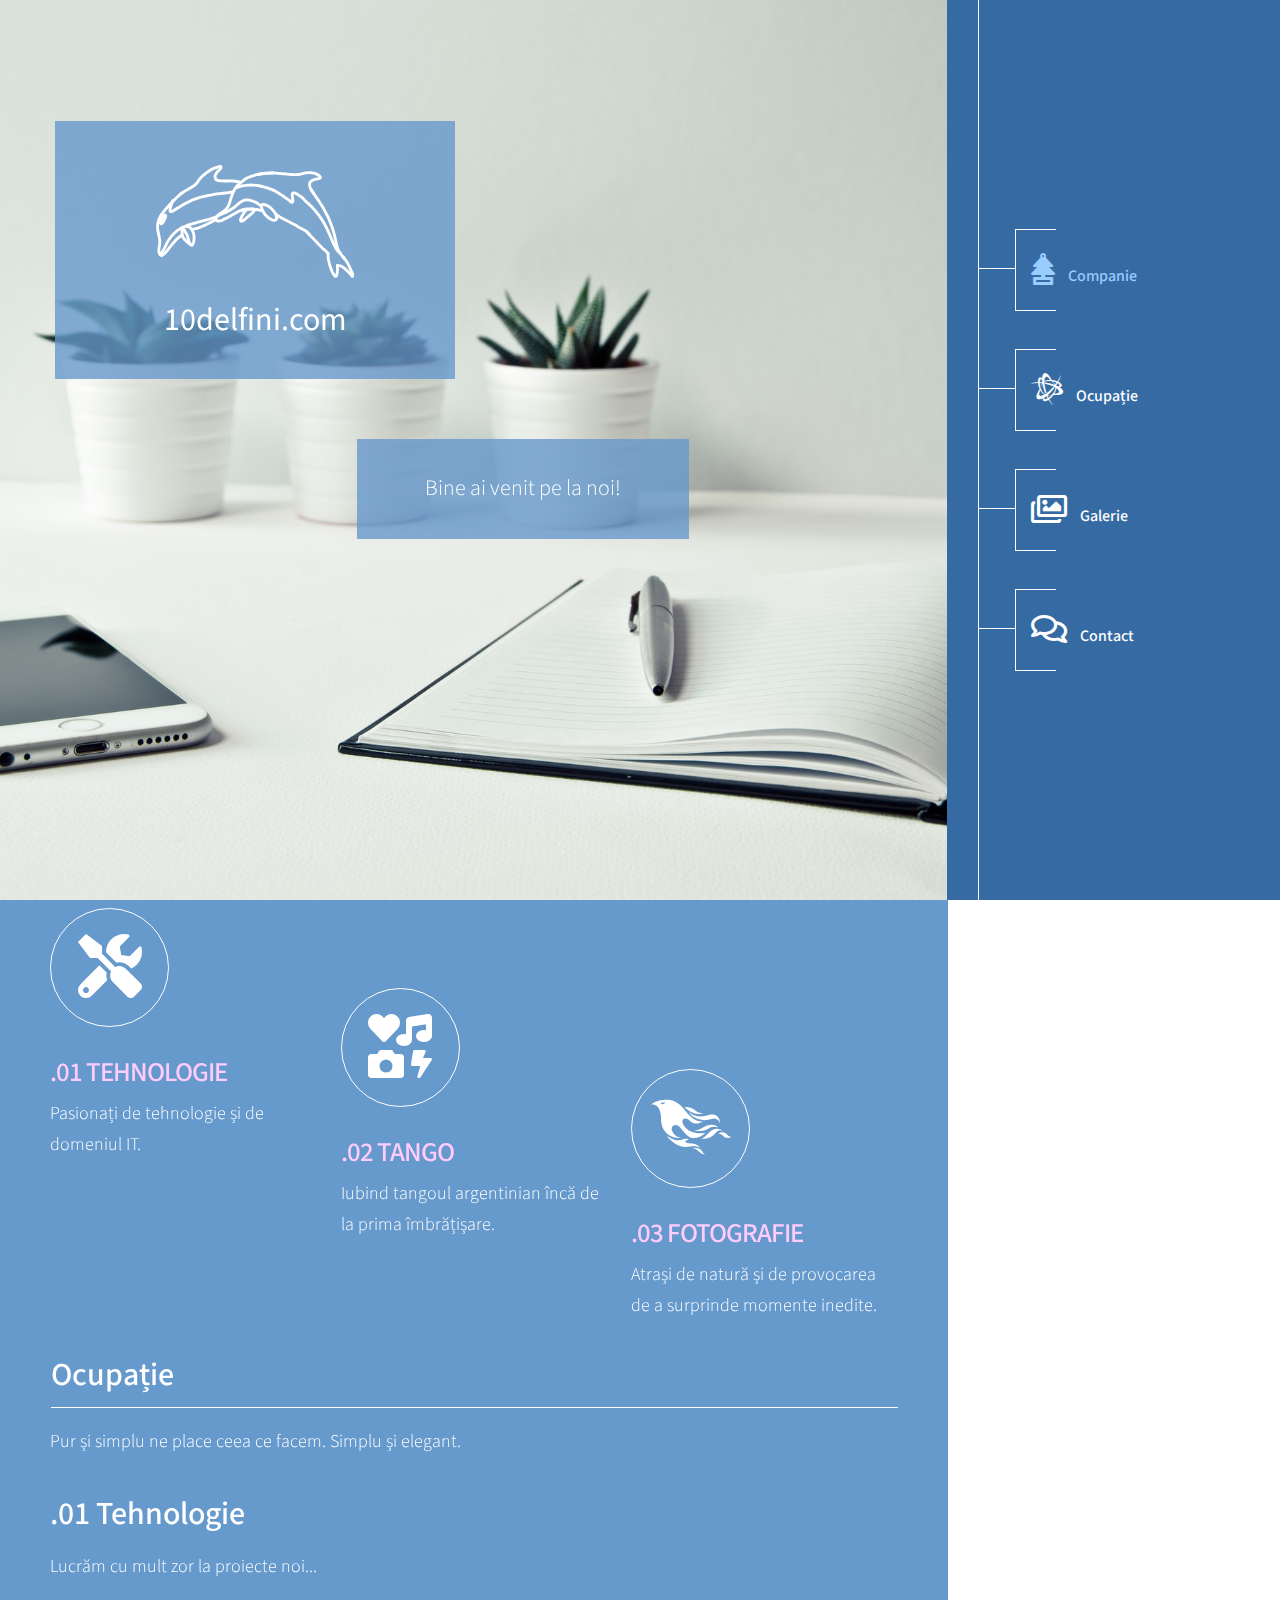
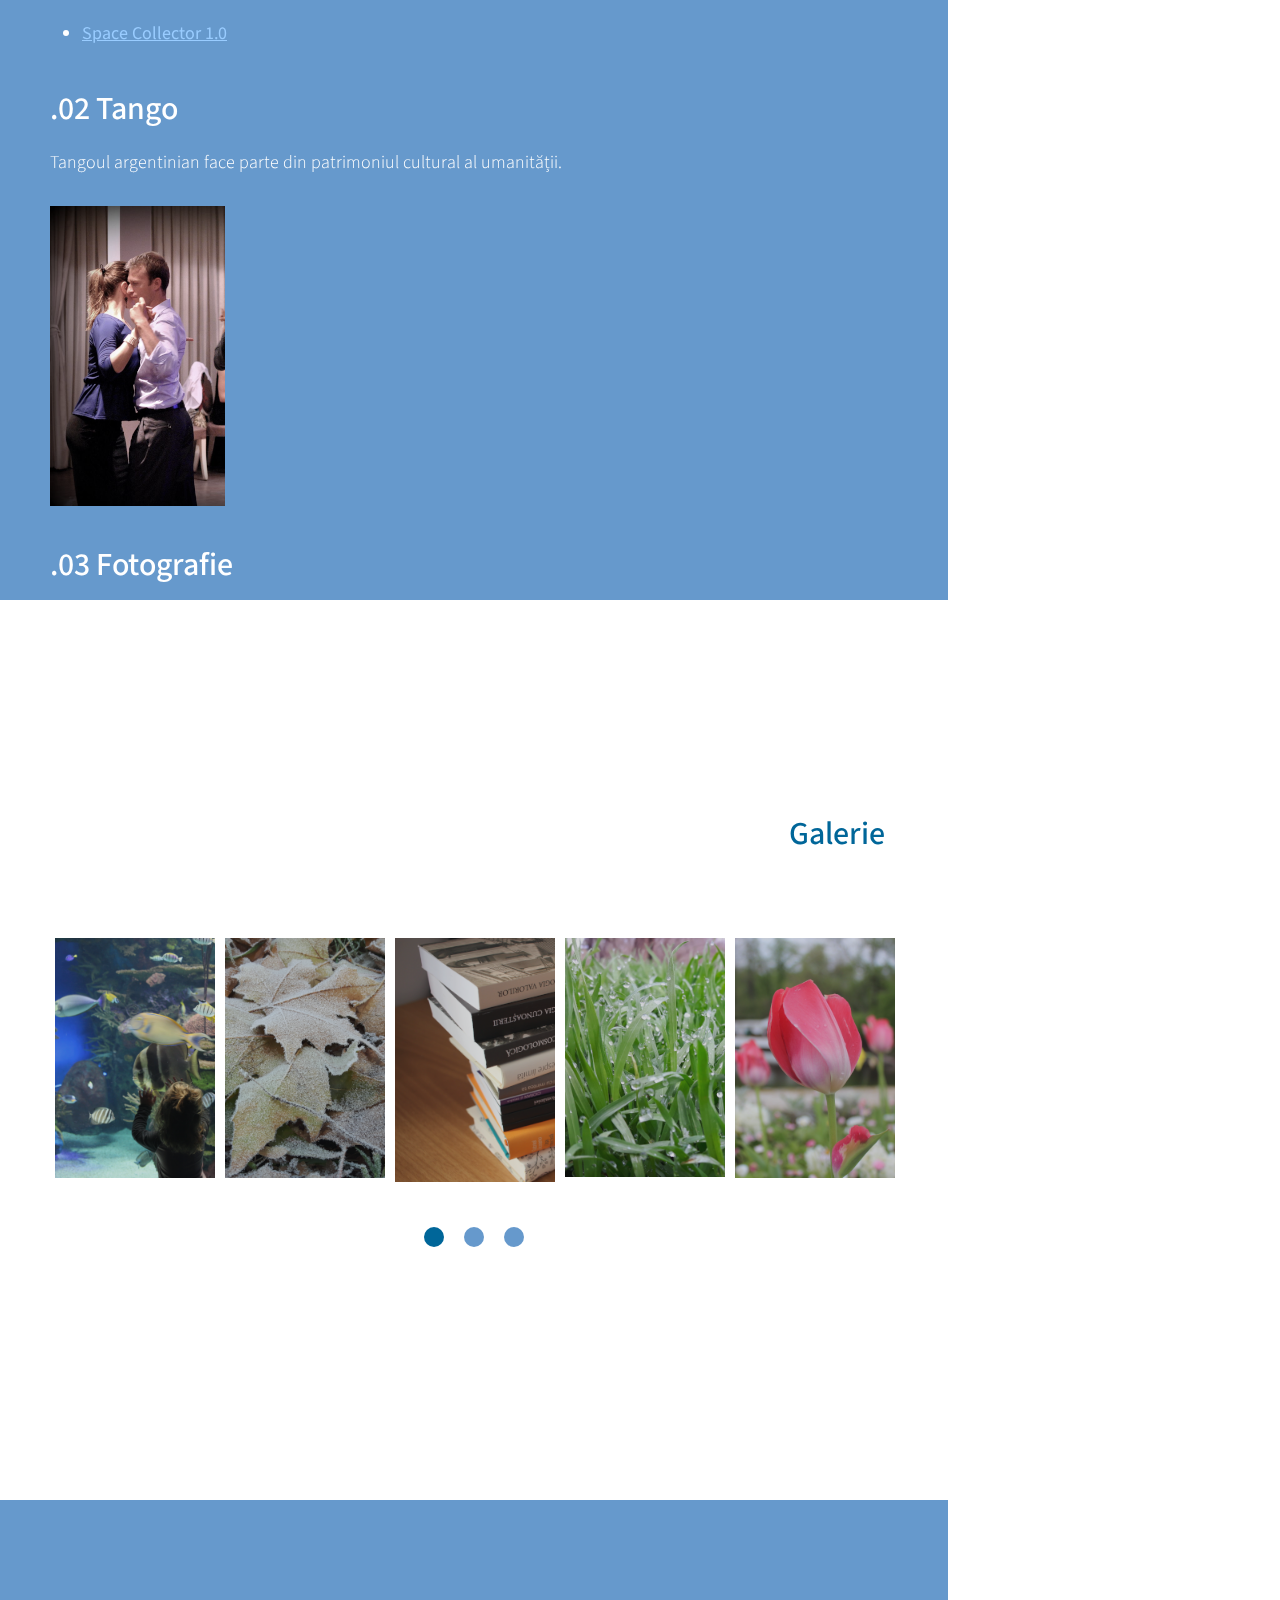
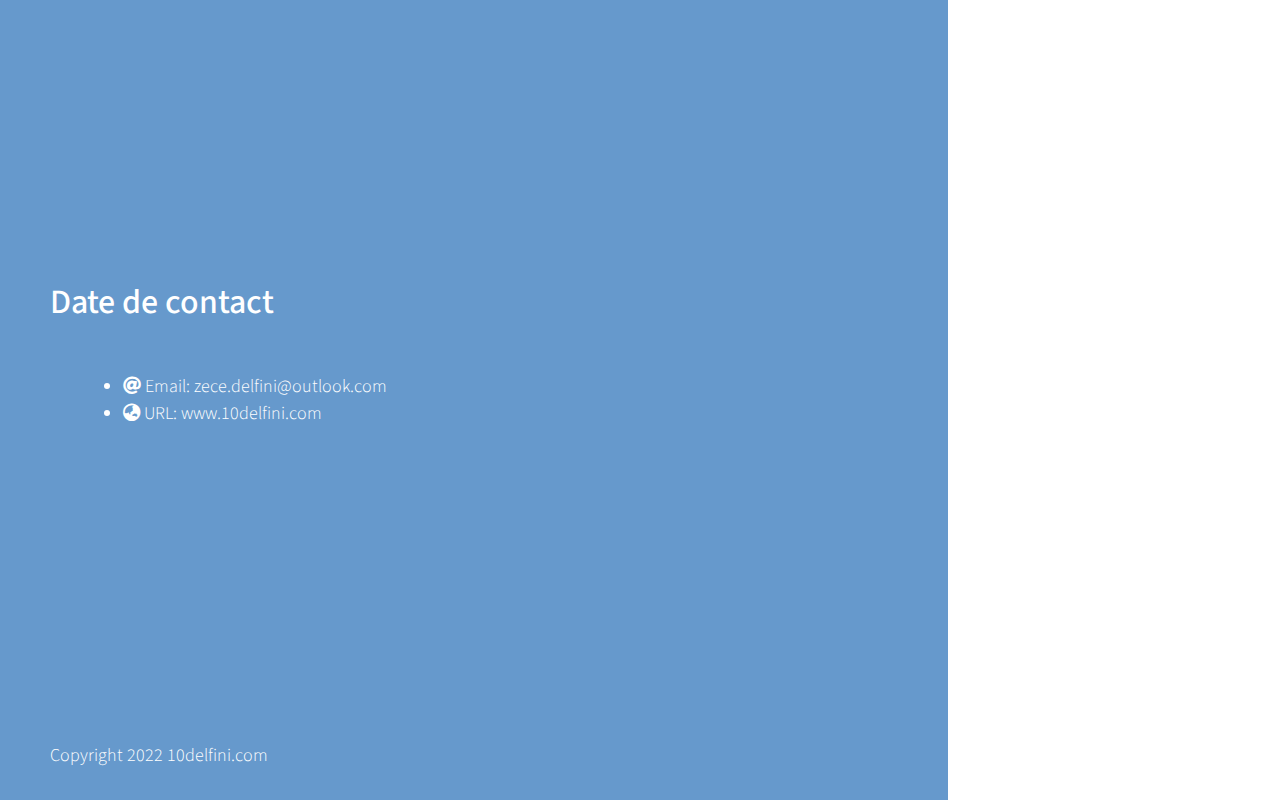
<file: index.html>
<!doctype html>
<html lang="en">
<head>
    <meta charset="utf-8" />
    <title>10delfini</title>
    <meta name="viewport" content="width=device-width, initial-scale=1">
    <link rel="preconnect" href="https://fonts.gstatic.com">
    <link href="https://fonts.googleapis.com/css2?family=Source+Sans+Pro:wght@300;400&display=swap" rel="stylesheet">
    <link rel="stylesheet" href="css/bootstrap.min.css" type="text/css" />
    <link rel="stylesheet" href="fontawesome/css/all.min.css" type="text/css" />
    <link rel="stylesheet" href="css/slick.css" type="text/css" />
    <link rel="stylesheet" href="css/tooplate-simply-amazed.css?v=1.123" type="text/css" />

    <link rel="apple-touch-icon" sizes="180x180" href="./apple-touch-icon.png">
    <link rel="icon" type="image/png" sizes="32x32" href="./favicon-32x32.png">
    <link rel="icon" type="image/png" sizes="16x16" href="./favicon-16x16.png">
    <link rel="manifest" href="./site.webmanifest">
<!--

Tooplate 2123 Simply Amazed

https://www.tooplate.com/view/2123-simply-amazed

-->
</head>

<body>
    <div id="outer">
        <header class="header order-last" id="tm-header">
            <nav class="navbar">
                <div class="collapse navbar-collapse single-page-nav">
                    <ul class="navbar-nav">
                        <li class="nav-item">
                            <a class="nav-link" href="#section-1"><span class="icn"><i class="fas fa-2x fa-air-freshener"></i></span> Companie</a>
                        </li>
                        <li class="nav-item">
                            <a class="nav-link" href="#section-2"><span class="icn"><i class="fab fa-2x fa-battle-net"></i></span> Ocupație</a>
                        </li>
                        <li class="nav-item">
                            <a class="nav-link" href="#section-3"><span class="icn"><i class="far fa-2x fa-images"></i></span> Galerie</a>
                        </li>
                        <li class="nav-item">
                            <a class="nav-link" href="#section-4"><span class="icn"><i class="far fa-2x fa-comments"></i></span> Contact</a>
                        </li>
                    </ul>
                </div>
            </nav>
        </header>

        <button class="navbar-button collapsed" type="button">
            <span class="menu_icon">
                <span class="icon-bar"></span>
                <span class="icon-bar"></span>
                <span class="icon-bar"></span>
            </span>
        </button>

        <main id="content-box" class="order-first">
            <div class="banner-section section parallax-window" data-parallax="scroll" data-image-src="img/section-1-bg.jpg" id="section-1">
                <div class="container">
                    <div class="item">
                        <div class="bg-blue-transparent logo-fa"><!--<span><i class="fas fa-2x fa-atom"></i></span>--><span><img src="./img/delfini.svg" width="200px" alt=""> </span> 10delfini.com</div>
                        <div class="bg-blue-transparent simple"><p>Bine ai venit pe la noi!</p></div>
                    </div>
                </div>
            </div>

            <section class="work-section section" id="section-2">
                <div class="container">
                    <div class="row">
                        <div class="item col-md-4">
                            <div class="tm-work-item-inner">
                                <div class="icn"><a href="#sectiunea-tehnologie"><i class="fas fa-2x fa-tools cul-alba"></i></a></div>
                                <h3>.01 Tehnologie</h3>
                                <p>Pasionați de tehnologie și de domeniul IT.</p>
                            </div>
                        </div>
                        <div class="item col-md-4 one">
                            <div class="tm-work-item-inner">
                                <div class="icn"><a href="#sectiunea-tango"><i class="fas fa-2x fa-icons cul-alba"></i></a></div>
                                <h3>.02 Tango</h3>
                                <p>Iubind tangoul argentinian încă de la prima îmbrățișare.</p>
                            </div>
                        </div>
                        <div class="item col-md-4 two">
                            <div class="tm-work-item-inner">
                                <div class="icn"><a href="#sectiunea-fotografie"><i class="fab fa-2x fa-phoenix-framework cul-alba"></i></a></div>
                                <h3>.03 Fotografie</h3>
                                <p>Atrași de natură și de provocarea de a surprinde momente inedite.</p>
                            </div>
                        </div>
                    </div>
                    <div class="title">
                        <h2>Ocupație</h2>
                    </div>
                    <div class="cul-alba">
                      <p class="margin-paragraf-lucru">Pur și simplu ne place ceea ce facem. Simplu și elegant.</p>
                      <h2 id="sectiunea-tehnologie">.01 Tehnologie</h2>
                      <p class="margin-paragraf-lucru">Lucrăm cu mult zor la <a class="cul-alba" href="./pagina2/index.html" target="_blank">proiecte noi</a>...</p>
                      <ul>
                        <li><a href="./aselenizare/index.html">Space Collector 1.0</a></li>
                      </ul>
                      <br>
                      <h2 id="sectiunea-tango">.02 Tango</h2>
                      <div class="margin-paragraf-lucru">
                        <p>Tangoul argentinian face parte din patrimoniul cultural al umanității.</p>
                        <img src="img/tango/1-tango.png" alt="Image" class="padding10">
                        <!--<img src="img/tango/2-tango.png" alt="Image" class="padding10">
                        <img src="img/tango/3-tango.png" alt="Image" class="padding10">
                        -->
                      </div>
                      

                      <h2 id="sectiunea-fotografie">.03 Fotografie</h2>
                    </div>

                </div>
            </section>

            <section class="gallery-section section parallax-window" data-parallax="scroll" data-image-src="img/section-3-bg.jpg" id="section-3">
                <div class="container">
                    <div class="title text-right">
                        <h2>Galerie</h2>
                    </div>
                    <div class="mx-auto gallery-slider">
                        <figure class="effect-julia item">
                            <img src="img/gallery-img-01.png" alt="Image">
                            <figcaption>
                                <div>
                                    <p>Acvariul din Toronto</p>
                                </div>
                                <a href="./pagini-imagini/galerie-01.html" target="_blank">View more</a>
                            </figcaption>
                        </figure>
                        <figure class="effect-julia item">
                            <img src="img/gallery-img-02.png" alt="Image">
                            <figcaption>
                                <div>
                                    <p>Frunze acoperite de brumă</p>
                                </div>
                                <a href="./pagini-imagini/galerie-02.html">View more</a>
                            </figcaption>
                        </figure>
                        <figure class="effect-julia item">
                            <img src="img/gallery-img-03.png" alt="Image">
                            <figcaption>
                                <div>
                                    <p>Cărți în trepte</p>
                                </div>
                                <a href="./pagini-imagini/galerie-03.html">View more</a>
                            </figcaption>
                        </figure>
                        <figure class="effect-julia item">
                            <img src="img/gallery-img-04.png" alt="Image">
                            <figcaption>
                                <div>
                                    <p>Rouă pe iarbă verde</p>
                                </div>
                                <a href="./pagini-imagini/galerie-04.html">View more</a>
                            </figcaption>
                        </figure>
                        <figure class="effect-julia item">
                            <img src="img/gallery-img-05.png" alt="Image">
                            <figcaption>
                                <div>
                                    <p>Lalea după ploaie</p>
                                </div>
                                <a href="./pagini-imagini/galerie-05.html">View more</a>
                            </figcaption>
                        </figure>
                        <figure class="effect-julia item">
                            <img src="img/gallery-img-06.png" alt="Image">
                            <figcaption>
                                <div>
                                    <p>Concert Sala Palatului</p>
                                </div>
                                <a href="./pagini-imagini/galerie-06.html">View more</a>
                            </figcaption>
                        </figure>
                        <figure class="effect-julia item">
                            <img src="img/gallery-img-07.png" alt="Image">
                            <figcaption>
                                <div>
                                    <p>Cer albastru însorit</p>
                                </div>
                                <a href="./pagini-imagini/galerie-07.html">View more</a>
                            </figcaption>
                        </figure>
                        <figure class="effect-julia item">
                            <img src="img/gallery-img-08.png" alt="Image">
                            <figcaption>
                                <div>
                                    <p>Rățuște acoperite de zăpadă</p>
                                </div>
                                <a href="./pagini-imagini/galerie-08.html">View more</a>
                            </figcaption>
                        </figure>
                        <figure class="effect-julia item">
                            <img src="img/gallery-img-09.png" alt="Image">
                            <figcaption>
                                <div>
                                    <p>Lumini noaptea</p>
                                </div>
                                <a href="./pagini-imagini/galerie-09.html">View more</a>
                            </figcaption>
                        </figure>
                    </div>
                </div>
            </section>

            <section class="contact-section section" id="section-4">
                <div class="container">
                    <div class="title">
                        <h3>Date de contact</h3>
                    </div>
                    <div class="row">
                        <div class="col-lg-5 col-md-6 mb-4 contact-form">
                            <div class="form tm-contact-item-inner">
                                <!--
                                <form action="#" method="POST">
                                    <div class="form-group">
                                        <input name="name" type="text" class="form-control" placeholder="Name">
                                    </div>
                                    <div class="form-group">
                                        <input name="email" type="text" class="form-control" placeholder="Email">
                                    </div>
                                    <div class="form-group">
                                        <textarea name="message" class="textarea form-control" placeholder="Message"></textarea>
                                    </div>
                                    <div class="form-group text-right">
                                        <input type="submit" class="btn btn-primary" value="Send it">
                                    </div>
                                </form>-->
                                <div class="tm-contact-item-inner-2 cul-alba">
                                    <!--<p>De actualizat...</p>-->
                                    <ul class="font-weight-light">
                                        <!--
                                        <li>
                                            <span class="icn"><i class="fas fa-mobile-alt"></i></span>
                                            <span class="lbl">Tel:</span> <a href="#"></a>
                                        </li>
                                        -->
                                        <li>
                                            <span class="icn"><i class="fas fa-at"></i></span>
                                            <span class="lbl">Email: zece.delfini@outlook.com</span> <a href="#"></a>
                                        </li>
                                        <li>
                                            <span class="icn"><i class="fas fa-globe-asia"></i></span>
                                            <span class="lbl">URL:</span> <a href="#" class="cul-alba">www.10delfini.com</a>
                                        </li>
                                    </ul>
                                    <!-- Map -->
                                    <!--<div class="map-outer tm-mb-40">
                                        <div class="gmap-canvas">
                                            <iframe src="https://www.google.com/maps/embed?pb=!1m18!1m12!1m3!1d45779.32042564621!2d28.60923357020967!3d44.182190847769476!2m3!1f0!2f0!3f0!3m2!1i1024!2i768!4f13.1!3m3!1m2!1s0x40bafaa190ef3de7%3A0xf937fcc23fdb37a3!2sConstan%C8%9Ba%20Dolphinarium!5e0!3m2!1sro!2sro!4v1647174222621!5m2!1sro!2sro" width="600" height="450" style="border:0;" allowfullscreen="" loading="lazy"></iframe>

                                            <iframe width="100%" height="400" id="gmap-canvas"
                                                src="https://maps.google.com/maps?q=Av.+L%C3%BAcio+Costa,+Rio+de+Janeiro+-+RJ,+Brazil&t=&z=13&ie=UTF8&iwloc=&output=embed"
                                                frameborder="0" scrolling="no" marginheight="0" marginwidth="0"></iframe>

                                        </div>
                                    </div>-->
                                </div>
                            </div>
                        </div>
                        <div class="col-lg-4 col-md-6 mb-4 contact-details">

                        </div>
                        <div class="col-lg-3 col-md-12 map">

                        </div>
                    </div>
                </div>
                <footer class="footer container container-2">
                    <div class="row">
                        <p class="col-sm-7">Copyright 2022 10delfini.com</p>
                        <!--<p class="col-sm-5 text-right design">Design: <a rel="nofollow" href="https://www.10delfini.com" target="_parent">10delfini</a></p>-->
                    </div>
                </footer>
            </section>
        </main>
    </div>
    <script src="js/jquery-3.3.1.min.js"></script>
    <script src="js/bootstrap.bundle.min.js"></script>
    <script src="js/jquery.singlePageNav.min.js"></script>
    <script src="js/slick.js"></script>
    <script src="js/parallax.min.js"></script>
    <script src="js/templatemo-script.js"></script>
</body>
</html>
</file>
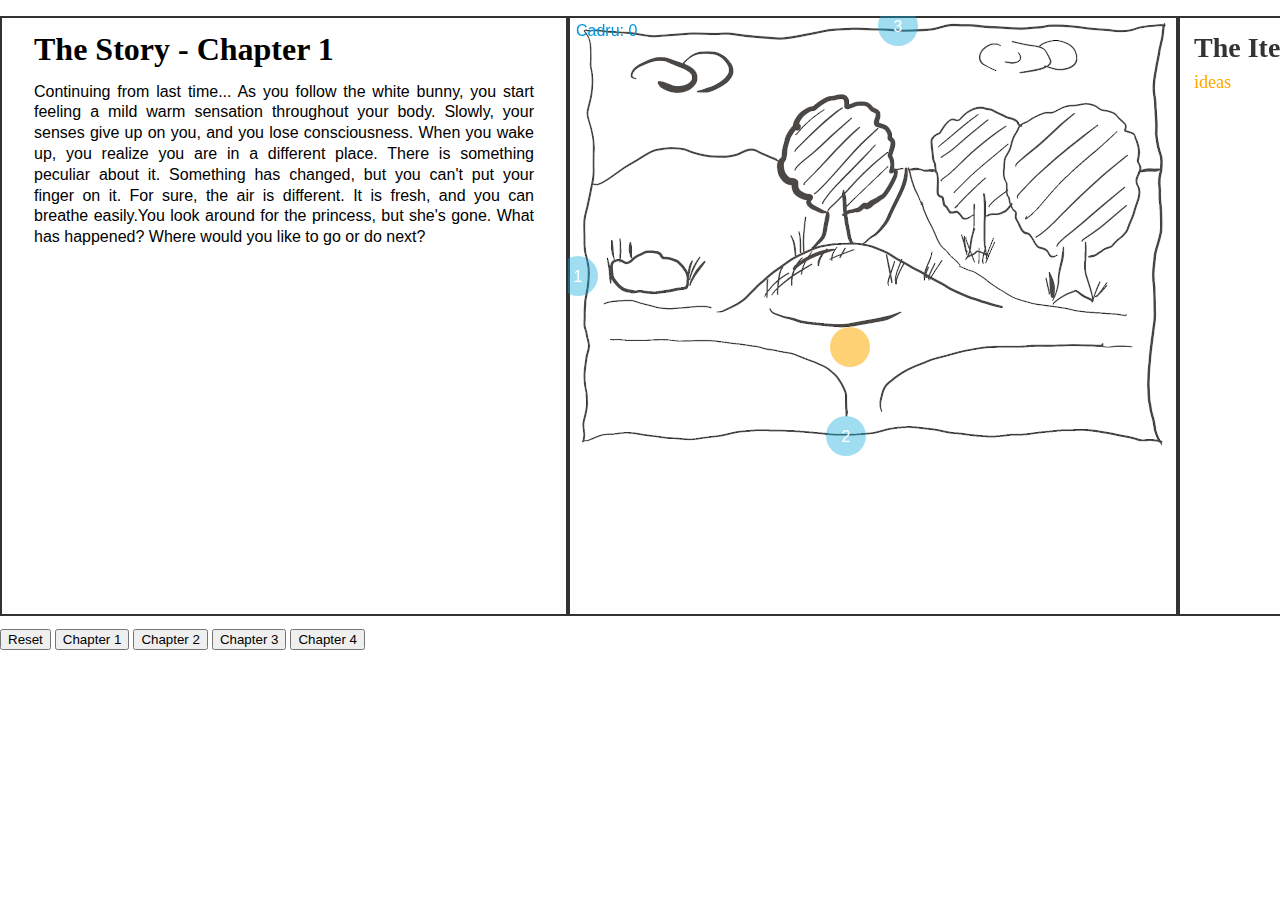
<file: adventure-game/index.html>
<!DOCTYPE html>
<html>
<head>
    <meta charset="utf-8" />
    <title>Adventure 1.01</title>
    <link rel="stylesheet" href="./css/style.css">
    <script src="./js/npcs.js" type="text/javascript" defer></script>
    <script src="./js/config.js" type="text/javascript" defer></script>
    <script src="./js/main.js" type="text/javascript" defer></script>
    <script src="./js/ch1.js" type="text/javascript" defer></script>
    <script src="./js/ch2.js" type="text/javascript" defer></script>
    <script src="./js/ch3.js" type="text/javascript" defer></script>
    <script src="./js/ch4.js" type="text/javascript" defer></script>
</head>
<body>
  <div class="pagina-story">
    <div class="continut-sus">
      <div class="continut-sus-stanga">
        <div class="header">
          <h1 id="title">The Story</h1>
        </div>
        <div class="text-box">
          The story begins here.
        </div>
      </div>
      <canvas id="myCanvas" width="800" height="600"></canvas>
    </div>
  </div>
  <div class="continut-jos">
    <button id="resetButton">Reset</button>
    <button id="ch1Button">Chapter 1</button>
    <button id="ch2Button">Chapter 2</button>
    <button id="ch3Button">Chapter 3</button>
    <button id="ch4Button">Chapter 4</button>
  </div>

</body>
</html>
</file>
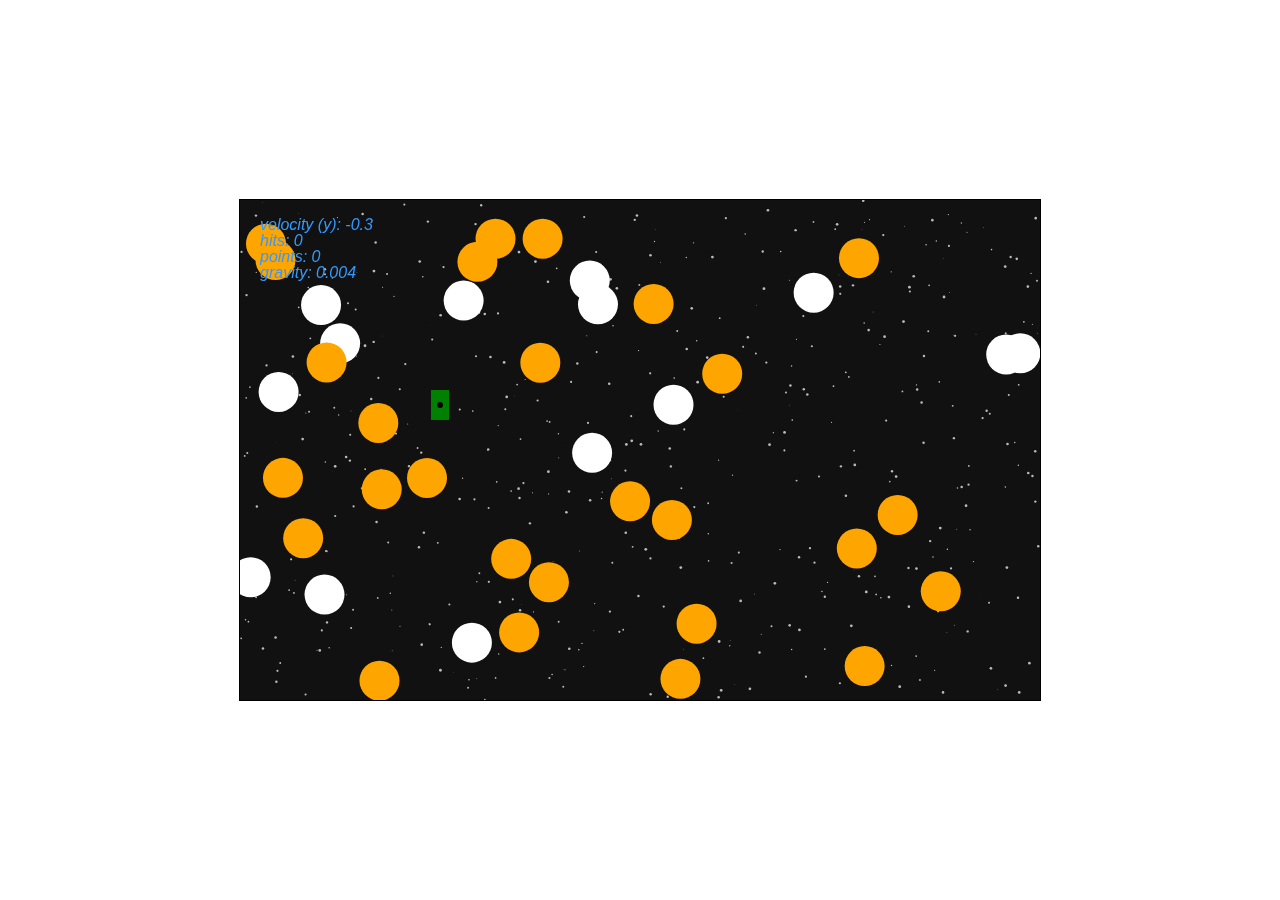
<file: aselenizare/index.html>
<!DOCTYPE html>
<html lang="en">
<head>
    <meta charset="UTF-8">
    <meta http-equiv="X-UA-Compatible" content="IE=edge">
    <meta name="viewport" content="width=device-width, initial-scale=1.0">
    <title>Space Collector 1.0</title>
    <link rel="stylesheet" href="style.css">
    <script src="game.js" defer></script>
</head>
<body>
    <canvas id="game" width="800" height="500"></canvas>
</body>
</html>
</file>
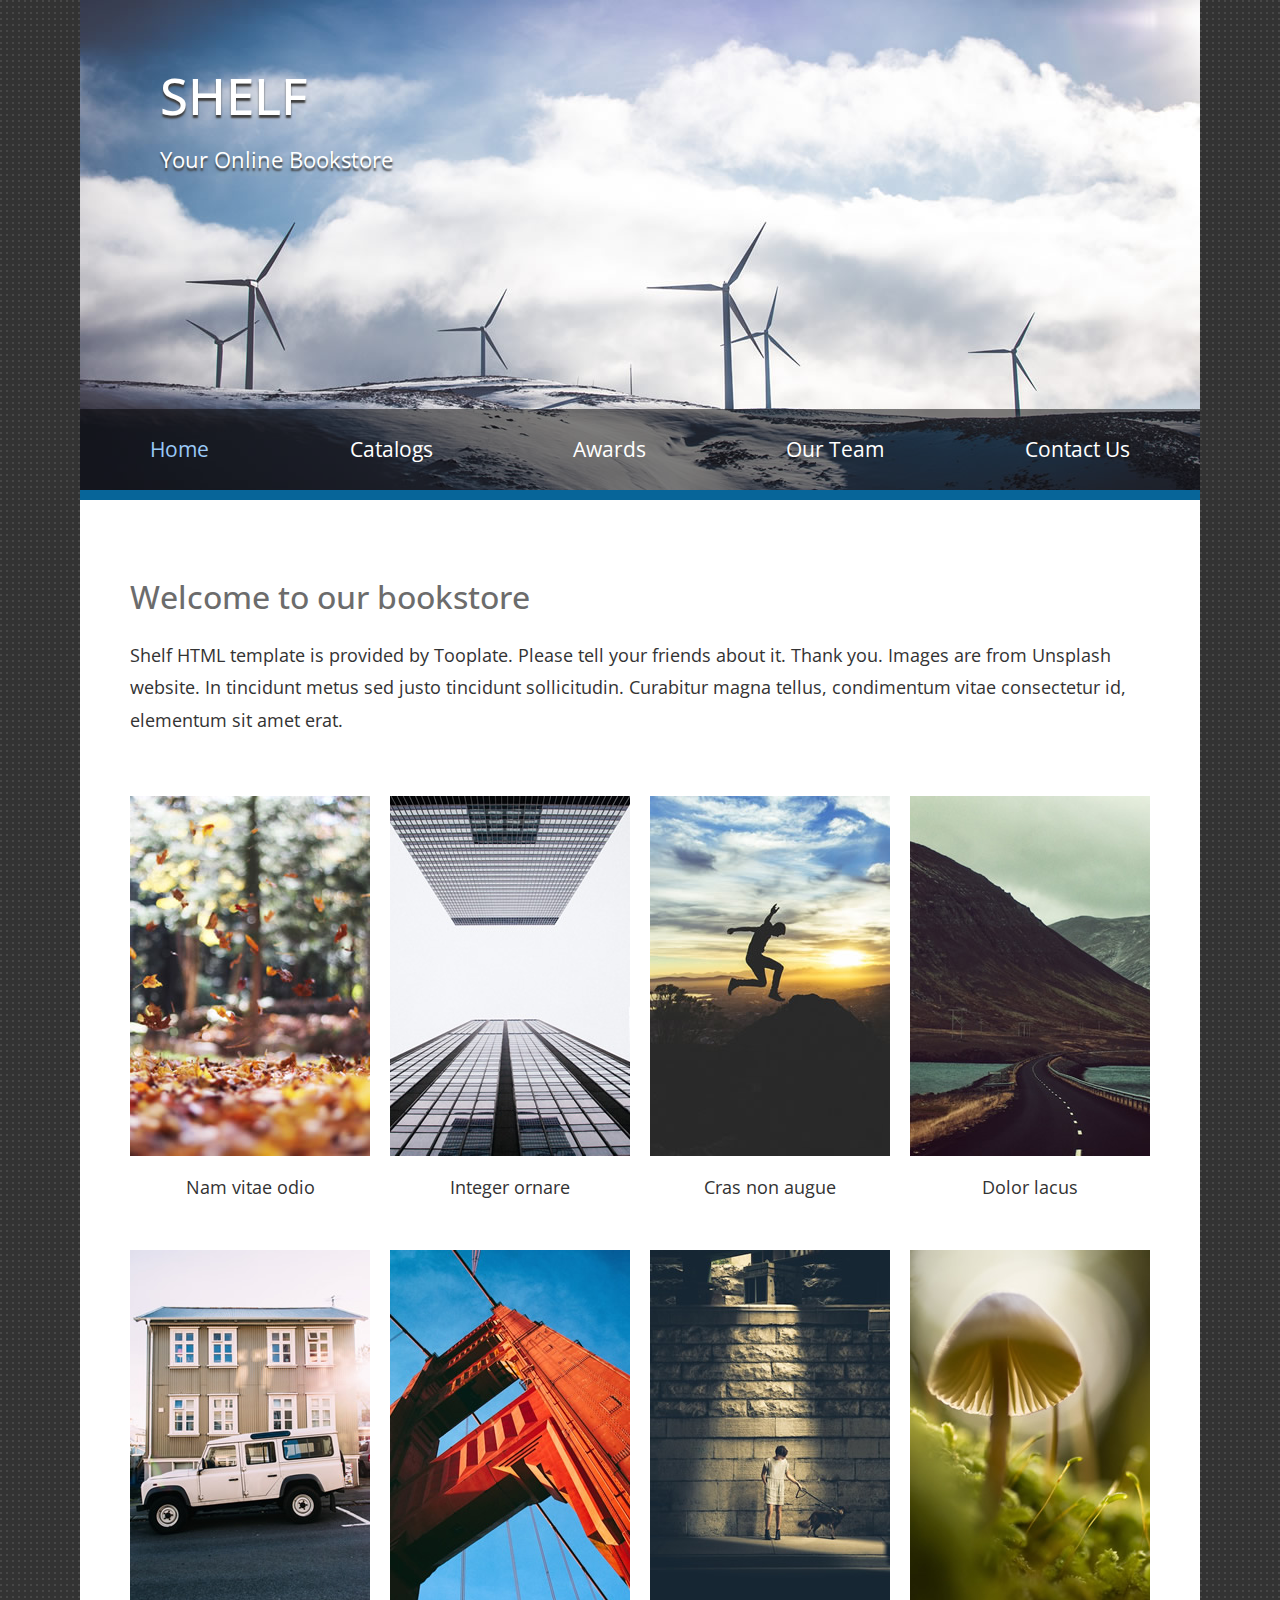
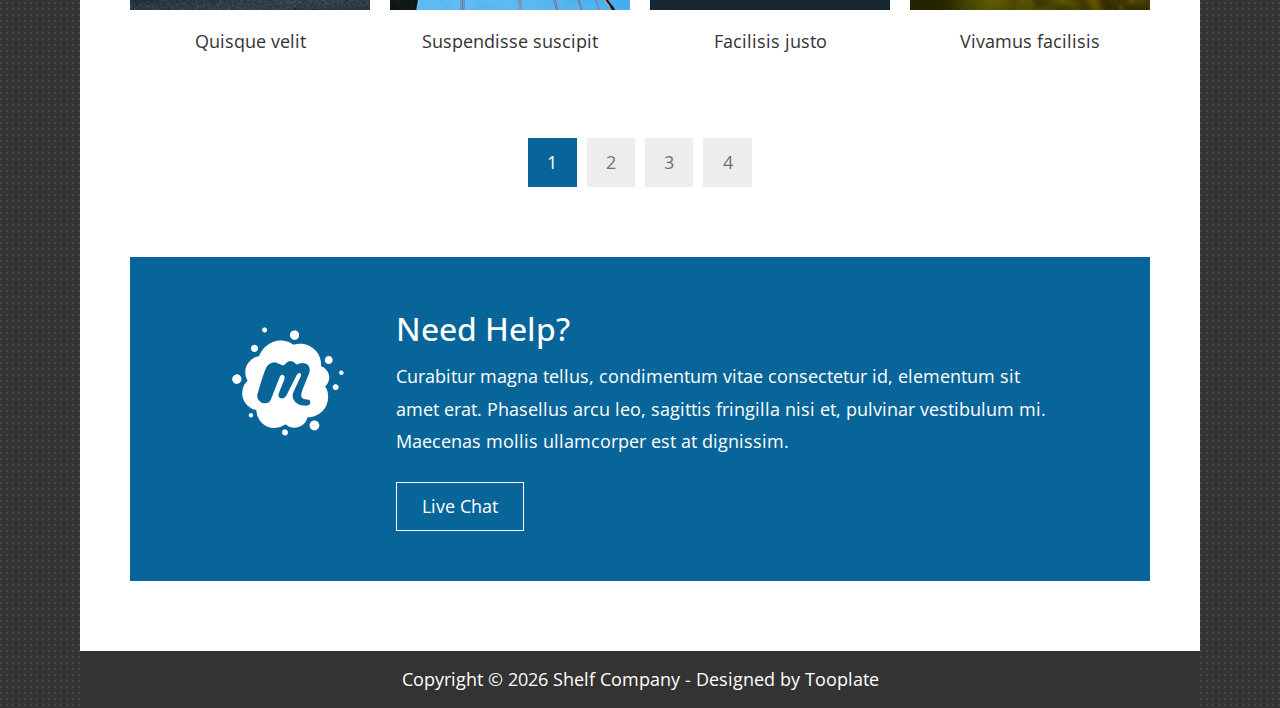
<file: page2/index.html>
<!DOCTYPE html>
<html>
<head>
    <meta charset="utf-8">
    <meta http-equiv="X-UA-Compatible" content="IE=edge">
    <meta name="viewport" content="width=device-width, initial-scale=1">
<!--

Template 2092 Shelf

http://www.tooplate.com/view/2092-shelf

-->
    <title>SHELF - Your Online Bookstore</title>

    <!-- load stylesheets -->
    <link rel="stylesheet" href="https://fonts.googleapis.com/css?family=Open+Sans:300,400">  <!-- Google web font "Open Sans" -->
    <link rel="stylesheet" href="font-awesome-4.7.0/css/font-awesome.min.css">                <!-- Font Awesome -->
    <link rel="stylesheet" href="css/bootstrap.min.css">                                      <!-- Bootstrap style -->
    <link rel="stylesheet" href="css/tooplate-style.css">                                   <!-- Templatemo style -->

    <!-- HTML5 shim and Respond.js for IE8 support of HTML5 elements and media queries -->
    <!-- WARNING: Respond.js doesn't work if you view the page via file:// -->
        <!--[if lt IE 9]>
          <script src="https://oss.maxcdn.com/html5shiv/3.7.2/html5shiv.min.js"></script>
          <script src="https://oss.maxcdn.com/respond/1.4.2/respond.min.js"></script>
          <![endif]-->
</head>

    <body>
        
        <div class="container">
            <header class="tm-site-header">
                <h1 class="tm-site-name">Shelf</h1>
                <p class="tm-site-description">Your Online Bookstore</p>
                
                <nav class="navbar navbar-expand-md tm-main-nav-container">
                    <button class="navbar-toggler" type="button" data-toggle="collapse" data-target="#tmMainNav" aria-controls="tmMainNav" aria-expanded="false" aria-label="Toggle navigation">
                            <i class="fa fa-bars"></i>
                    </button>

                    <div class="collapse navbar-collapse tm-main-nav" id="tmMainNav">
                        <ul class="nav nav-fill tm-main-nav-ul">
                            <li class="nav-item"><a class="nav-link active" href="index.html">Home</a></li>
                            <li class="nav-item"><a class="nav-link" href="#">Catalogs</a></li>
                            <li class="nav-item"><a class="nav-link" href="#">Awards</a></li>
                            <li class="nav-item"><a class="nav-link" href="team.html">Our Team</a></li>
                            <li class="nav-item"><a class="nav-link" href="contact.html">Contact Us</a></li>
                        </ul>
                    </div>
                </nav>
                
            </header>
            
            <div class="tm-main-content">
                <section class="tm-margin-b-l">
                    <header>
                        <h2 class="tm-main-title">Welcome to our bookstore</h2>    
                    </header>
                    
                    <p>Shelf HTML template is provided by Tooplate. Please tell your friends about it. Thank you. Images are from Unsplash website. In tincidunt metus sed justo tincidunt sollicitudin. Curabitur magna tellus, condimentum vitae consectetur id, elementum sit amet erat.</p>
                    
                    <div class="tm-gallery">
                        <div class="row">
                            <figure class="col-lg-3 col-md-4 col-sm-6 col-12 tm-gallery-item">
                                <a href="preview.html">
                                    <div class="tm-gallery-item-overlay">
                                        <img src="img/image-01.jpg" alt="Image" class="img-fluid tm-img-center">
                                    </div>
                                    
                                    <p class="tm-figcaption">Nam vitae odio</p>
                                </a>
                            </figure>
                            <figure class="col-lg-3 col-md-4 col-sm-6 col-12 tm-gallery-item">
                                <a href="preview.html">
                                    <div class="tm-gallery-item-overlay">
                                        <img src="img/image-02.jpg" alt="Image" class="img-fluid tm-img-center">
                                    </div>
                                    <p class="tm-figcaption">Integer ornare</p>
                                </a>
                            </figure>
                            <figure class="col-lg-3 col-md-4 col-sm-6 col-12 tm-gallery-item">
                                <a href="preview.html">
                                    <div class="tm-gallery-item-overlay">
                                        <img src="img/image-03.jpg" alt="Image" class="img-fluid tm-img-center">
                                    </div>
                                    <p class="tm-figcaption">Cras non augue</p>
                                </a>
                            </figure>
                            <figure class="col-lg-3 col-md-4 col-sm-6 col-12 tm-gallery-item">
                                <a href="preview.html">
                                    <div class="tm-gallery-item-overlay">
                                        <img src="img/image-04.jpg" alt="Image" class="img-fluid tm-img-center">
                                    </div>
                                    <p class="tm-figcaption">Dolor lacus</p>
                                </a>
                            </figure>
                            <figure class="col-lg-3 col-md-4 col-sm-6 col-12 tm-gallery-item">
                                <a href="preview.html">
                                    <div class="tm-gallery-item-overlay">
                                        <img src="img/image-05.jpg" alt="Image" class="img-fluid tm-img-center">
                                    </div>
                                    <p class="tm-figcaption">Quisque velit</p>
                                </a>
                            </figure>
                            <figure class="col-lg-3 col-md-4 col-sm-6 col-12 tm-gallery-item">
                                <a href="preview.html">
                                    <div class="tm-gallery-item-overlay">
                                        <img src="img/image-06.jpg" alt="Image" class="img-fluid tm-img-center">
                                    </div>
                                    <p class="tm-figcaption">Suspendisse suscipit</p>
                                </a>
                            </figure>
                            <figure class="col-lg-3 col-md-4 col-sm-6 col-12 tm-gallery-item">
                                <a href="preview.html">
                                    <div class="tm-gallery-item-overlay">
                                        <img src="img/image-07.jpg" alt="Image" class="img-fluid tm-img-center">
                                    </div>
                                    <p class="tm-figcaption">Facilisis justo</p>
                                </a>
                            </figure>
                            <figure class="col-lg-3 col-md-4 col-sm-6 col-12 tm-gallery-item">
                                <a href="preview.html">
                                    <div class="tm-gallery-item-overlay">
                                        <img src="img/image-08.jpg" alt="Image" class="img-fluid tm-img-center">
                                    </div>
                                    <p class="tm-figcaption">Vivamus facilisis</p>
                                </a>
                            </figure> 
                        </div>   
                    </div>
                    
                    <nav class="tm-gallery-nav">
                        <ul class="nav justify-content-center">
                            <li class="nav-item"><a class="nav-link active" href="#">1</a></li>
                            <li class="nav-item"><a class="nav-link" href="#">2</a></li>
                            <li class="nav-item"><a class="nav-link" href="#">3</a></li>
                            <li class="nav-item"><a class="nav-link" href="#">4</a></li>                    
                        </ul>
                    </nav>
                </section>

                <section class="media tm-highlight tm-highlight-w-icon">

                    <div class="tm-highlight-icon">
                        <i class="fa tm-fa-6x fa-meetup"></i>    
                    </div>                    

                    <div class="media-body">
                        <header>
                            <h2>Need Help?</h2>
                        </header>
                        <p class="tm-margin-b">Curabitur magna tellus, condimentum vitae consectetur id, elementum sit amet erat. Phasellus arcu leo, sagittis fringilla nisi et, pulvinar vestibulum mi. Maecenas mollis ullamcorper est at dignissim.</p>
                        <a href="" class="tm-white-bordered-btn">Live Chat</a>
                    </div>                    
                </section>
            </div>

            <footer>
                Copyright &copy; <span class="tm-current-year">2018</span> Shelf Company 
                
                - Designed by <a href="https://www.facebook.com/tooplate" target="_parent">Tooplate</a>
            </footer>    
        </div>
        
        <!-- load JS files -->
        <script src="js/jquery-1.11.3.min.js"></script>         <!-- jQuery (https://jquery.com/download/) -->
        <script src="js/popper.min.js"></script>                <!-- Popper (https://popper.js.org/) -->
        <script src="js/bootstrap.min.js"></script>             <!-- Bootstrap (https://getbootstrap.com/) -->
        <script>     
       
            $(document).ready(function(){
                
                // Update the current year in copyright
                $('.tm-current-year').text(new Date().getFullYear());

            });

        </script>             

</body>
</html>
</file>
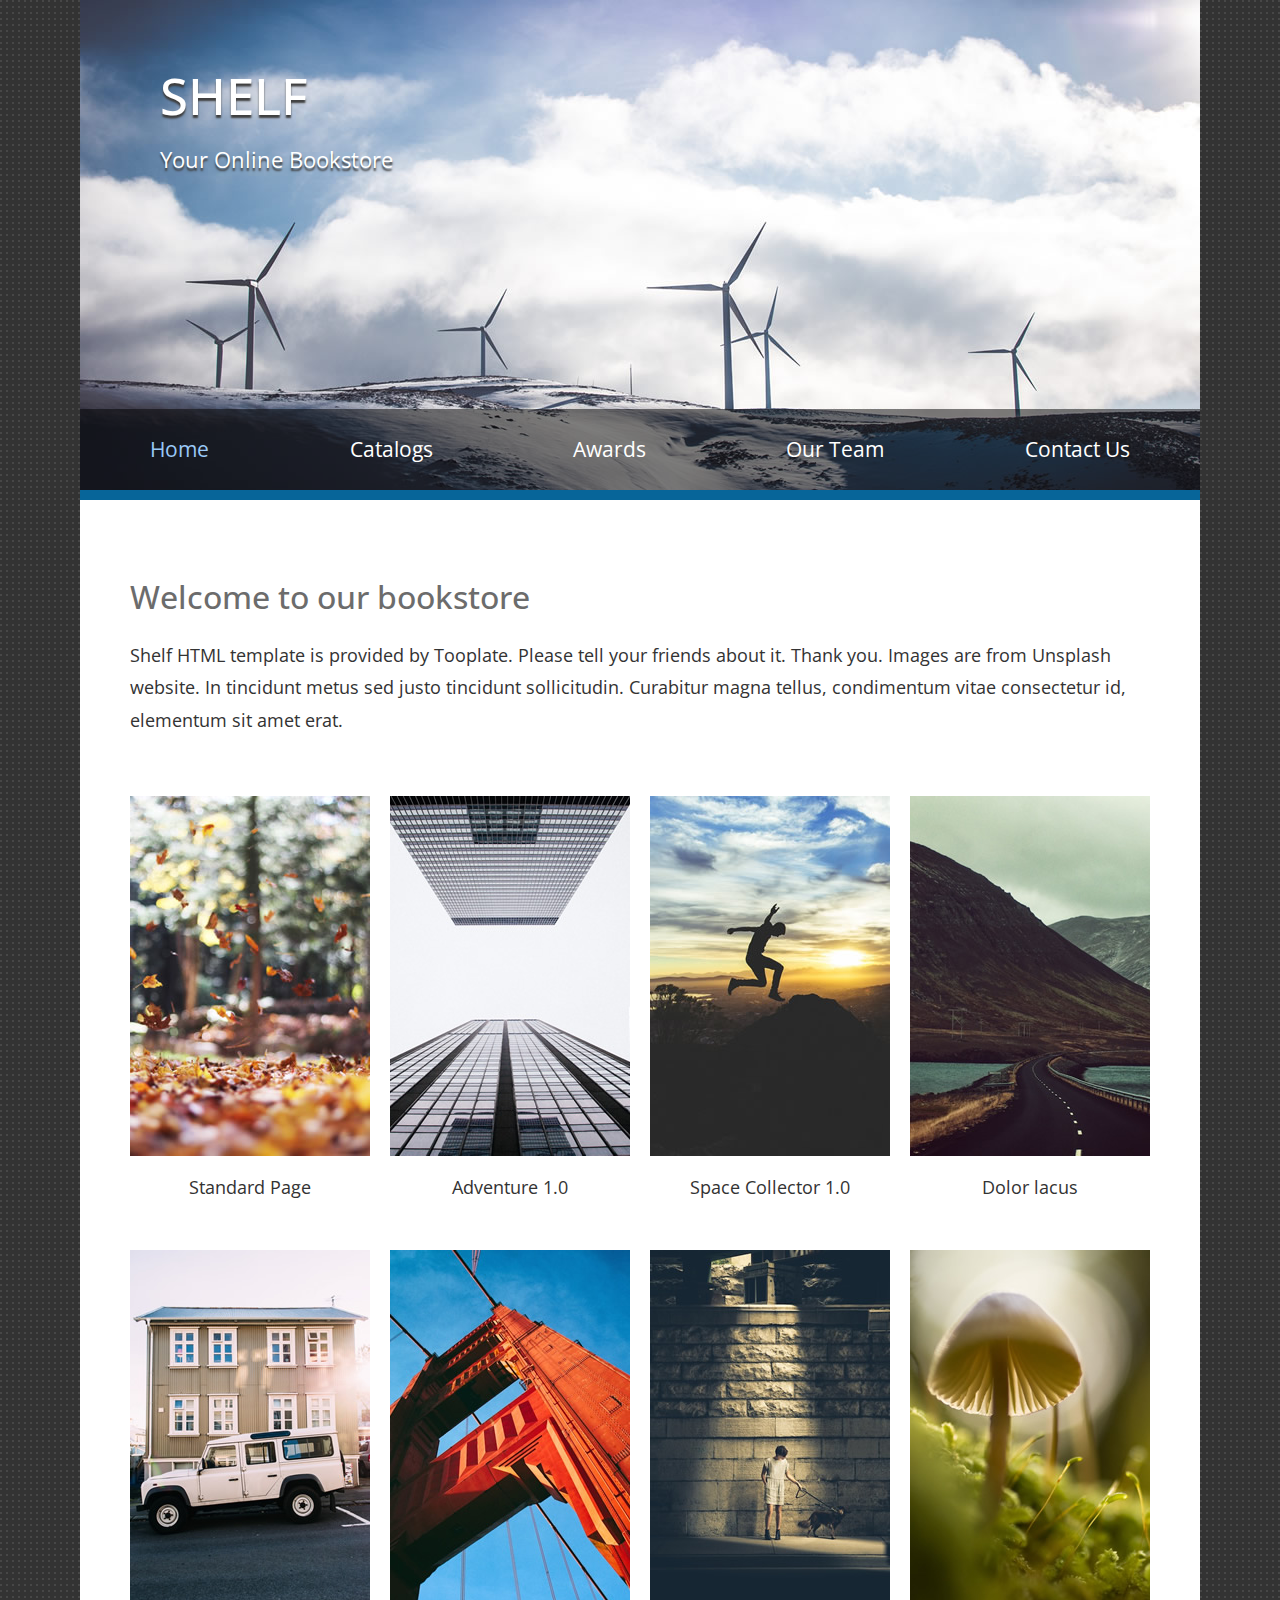
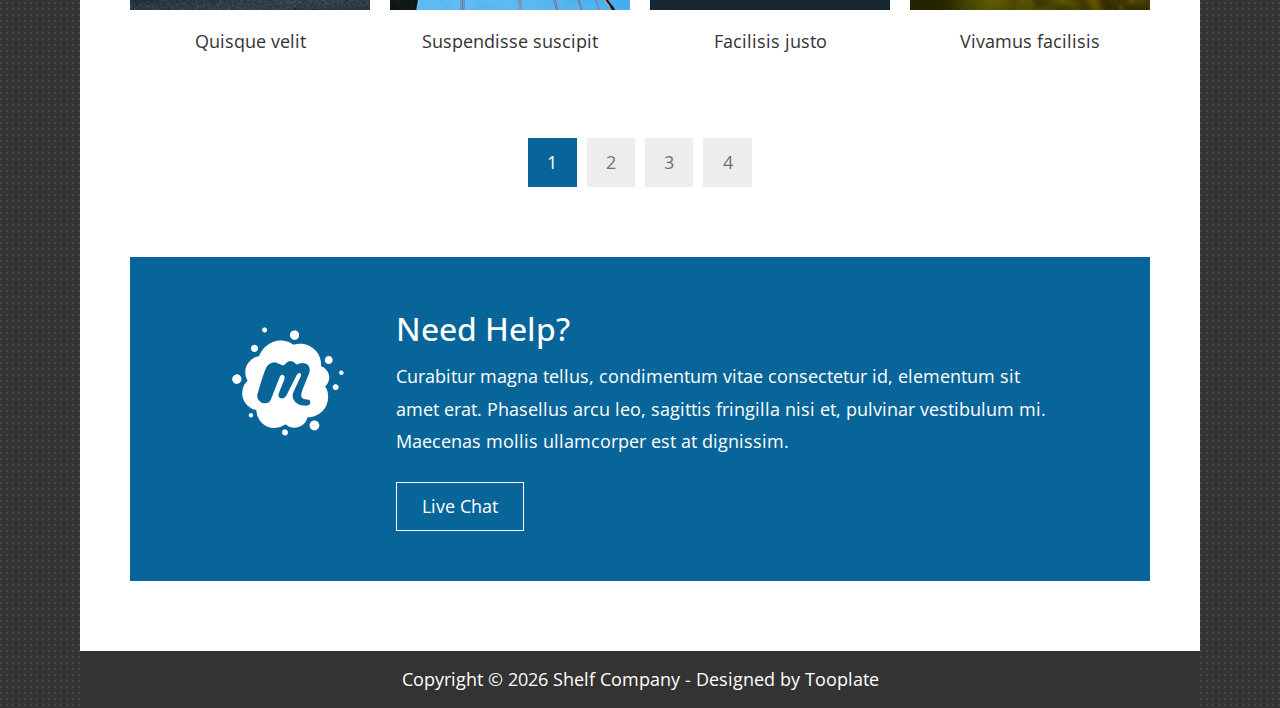
<file: pagina2/index.html>
<!DOCTYPE html>
<html>
<head>
    <meta charset="utf-8">
    <meta http-equiv="X-UA-Compatible" content="IE=edge">
    <meta name="viewport" content="width=device-width, initial-scale=1">
<!--

Template 2092 Shelf

http://www.tooplate.com/view/2092-shelf

-->
    <title>SHELF - Your Online Bookstore</title>

    <!-- load stylesheets -->
    <link rel="stylesheet" href="https://fonts.googleapis.com/css?family=Open+Sans:300,400">  <!-- Google web font "Open Sans" -->
    <link rel="stylesheet" href="font-awesome-4.7.0/css/font-awesome.min.css">                <!-- Font Awesome -->
    <link rel="stylesheet" href="css/bootstrap.min.css">                                      <!-- Bootstrap style -->
    <link rel="stylesheet" href="css/tooplate-style.css?v=1.1">                                   <!-- Templatemo style -->

    <!-- HTML5 shim and Respond.js for IE8 support of HTML5 elements and media queries -->
    <!-- WARNING: Respond.js doesn't work if you view the page via file:// -->
        <!--[if lt IE 9]>
          <script src="https://oss.maxcdn.com/html5shiv/3.7.2/html5shiv.min.js"></script>
          <script src="https://oss.maxcdn.com/respond/1.4.2/respond.min.js"></script>
          <![endif]-->
</head>

    <body>

        <div class="container">
            <header class="tm-site-header">
                <h1 class="tm-site-name">Shelf</h1>
                <p class="tm-site-description">Your Online Bookstore</p>

                <nav class="navbar navbar-expand-md tm-main-nav-container">
                    <button class="navbar-toggler" type="button" data-toggle="collapse" data-target="#tmMainNav" aria-controls="tmMainNav" aria-expanded="false" aria-label="Toggle navigation">
                            <i class="fa fa-bars"></i>
                    </button>

                    <div class="collapse navbar-collapse tm-main-nav" id="tmMainNav">
                        <ul class="nav nav-fill tm-main-nav-ul">
                            <li class="nav-item"><a class="nav-link active" href="index.html">Home</a></li>
                            <li class="nav-item"><a class="nav-link" href="#">Catalogs</a></li>
                            <li class="nav-item"><a class="nav-link" href="#">Awards</a></li>
                            <li class="nav-item"><a class="nav-link" href="team.html">Our Team</a></li>
                            <li class="nav-item"><a class="nav-link" href="contact.html">Contact Us</a></li>
                        </ul>
                    </div>
                </nav>

            </header>

            <div class="tm-main-content">
                <section class="tm-margin-b-l">
                    <header>
                        <h2 class="tm-main-title">Welcome to our bookstore</h2>
                    </header>

                    <p>Shelf HTML template is provided by Tooplate. Please tell your friends about it. Thank you. Images are from Unsplash website. In tincidunt metus sed justo tincidunt sollicitudin. Curabitur magna tellus, condimentum vitae consectetur id, elementum sit amet erat.</p>

                    <div class="tm-gallery">
                        <div class="row">
                            <figure class="col-lg-3 col-md-4 col-sm-6 col-12 tm-gallery-item">
                                <a href="../pagina3/StandardPage.html" target="_blank">
                                    <div class="tm-gallery-item-overlay">
                                        <img src="img/image-01.jpg" alt="Image" class="img-fluid tm-img-center">
                                    </div>

                                    <p class="tm-figcaption">Standard Page</p>
                                </a>
                            </figure>
                            <figure class="col-lg-3 col-md-4 col-sm-6 col-12 tm-gallery-item">
                                <a href="../adventure-game/index.html">
                                    <div class="tm-gallery-item-overlay">
                                        <img src="img/image-02.jpg" alt="Image" class="img-fluid tm-img-center">
                                    </div>
                                    <p class="tm-figcaption">Adventure 1.0</p>
                                </a>
                            </figure>
                            <figure class="col-lg-3 col-md-4 col-sm-6 col-12 tm-gallery-item">
                                <a href="../aselenizare/index.html">
                                    <div class="tm-gallery-item-overlay">
                                        <img src="img/image-03.jpg" alt="Image" class="img-fluid tm-img-center">
                                    </div>
                                    <p class="tm-figcaption">Space Collector 1.0</p>
                                </a>
                            </figure>
                            <figure class="col-lg-3 col-md-4 col-sm-6 col-12 tm-gallery-item">
                                <a href="preview.html">
                                    <div class="tm-gallery-item-overlay">
                                        <img src="img/image-04.jpg" alt="Image" class="img-fluid tm-img-center">
                                    </div>
                                    <p class="tm-figcaption">Dolor lacus</p>
                                </a>
                            </figure>
                            <figure class="col-lg-3 col-md-4 col-sm-6 col-12 tm-gallery-item">
                                <a href="preview.html">
                                    <div class="tm-gallery-item-overlay">
                                        <img src="img/image-05.jpg" alt="Image" class="img-fluid tm-img-center">
                                    </div>
                                    <p class="tm-figcaption">Quisque velit</p>
                                </a>
                            </figure>
                            <figure class="col-lg-3 col-md-4 col-sm-6 col-12 tm-gallery-item">
                                <a href="preview.html">
                                    <div class="tm-gallery-item-overlay">
                                        <img src="img/image-06.jpg" alt="Image" class="img-fluid tm-img-center">
                                    </div>
                                    <p class="tm-figcaption">Suspendisse suscipit</p>
                                </a>
                            </figure>
                            <figure class="col-lg-3 col-md-4 col-sm-6 col-12 tm-gallery-item">
                                <a href="preview.html">
                                    <div class="tm-gallery-item-overlay">
                                        <img src="img/image-07.jpg" alt="Image" class="img-fluid tm-img-center">
                                    </div>
                                    <p class="tm-figcaption">Facilisis justo</p>
                                </a>
                            </figure>
                            <figure class="col-lg-3 col-md-4 col-sm-6 col-12 tm-gallery-item">
                                <a href="preview.html">
                                    <div class="tm-gallery-item-overlay">
                                        <img src="img/image-08.jpg" alt="Image" class="img-fluid tm-img-center">
                                    </div>
                                    <p class="tm-figcaption">Vivamus facilisis</p>
                                </a>
                            </figure>
                        </div>
                    </div>

                    <nav class="tm-gallery-nav">
                        <ul class="nav justify-content-center">
                            <li class="nav-item"><a class="nav-link active" href="#">1</a></li>
                            <li class="nav-item"><a class="nav-link" href="#">2</a></li>
                            <li class="nav-item"><a class="nav-link" href="#">3</a></li>
                            <li class="nav-item"><a class="nav-link" href="#">4</a></li>
                        </ul>
                    </nav>
                </section>

                <section class="media tm-highlight tm-highlight-w-icon">

                    <div class="tm-highlight-icon">
                        <i class="fa tm-fa-6x fa-meetup"></i>
                    </div>

                    <div class="media-body">
                        <header>
                            <h2>Need Help?</h2>
                        </header>
                        <p class="tm-margin-b">Curabitur magna tellus, condimentum vitae consectetur id, elementum sit amet erat. Phasellus arcu leo, sagittis fringilla nisi et, pulvinar vestibulum mi. Maecenas mollis ullamcorper est at dignissim.</p>
                        <a href="" class="tm-white-bordered-btn">Live Chat</a>
                    </div>
                </section>
            </div>

            <footer>
                Copyright &copy; <span class="tm-current-year">2018</span> Shelf Company

                - Designed by <a href="https://www.facebook.com/tooplate" target="_parent">Tooplate</a>
            </footer>
        </div>

        <!-- load JS files -->
        <script src="js/jquery-1.11.3.min.js"></script>         <!-- jQuery (https://jquery.com/download/) -->
        <script src="js/popper.min.js"></script>                <!-- Popper (https://popper.js.org/) -->
        <script src="js/bootstrap.min.js"></script>             <!-- Bootstrap (https://getbootstrap.com/) -->
        <script>

            $(document).ready(function(){

                // Update the current year in copyright
                $('.tm-current-year').text(new Date().getFullYear());

            });

        </script>

</body>
</html>
</file>
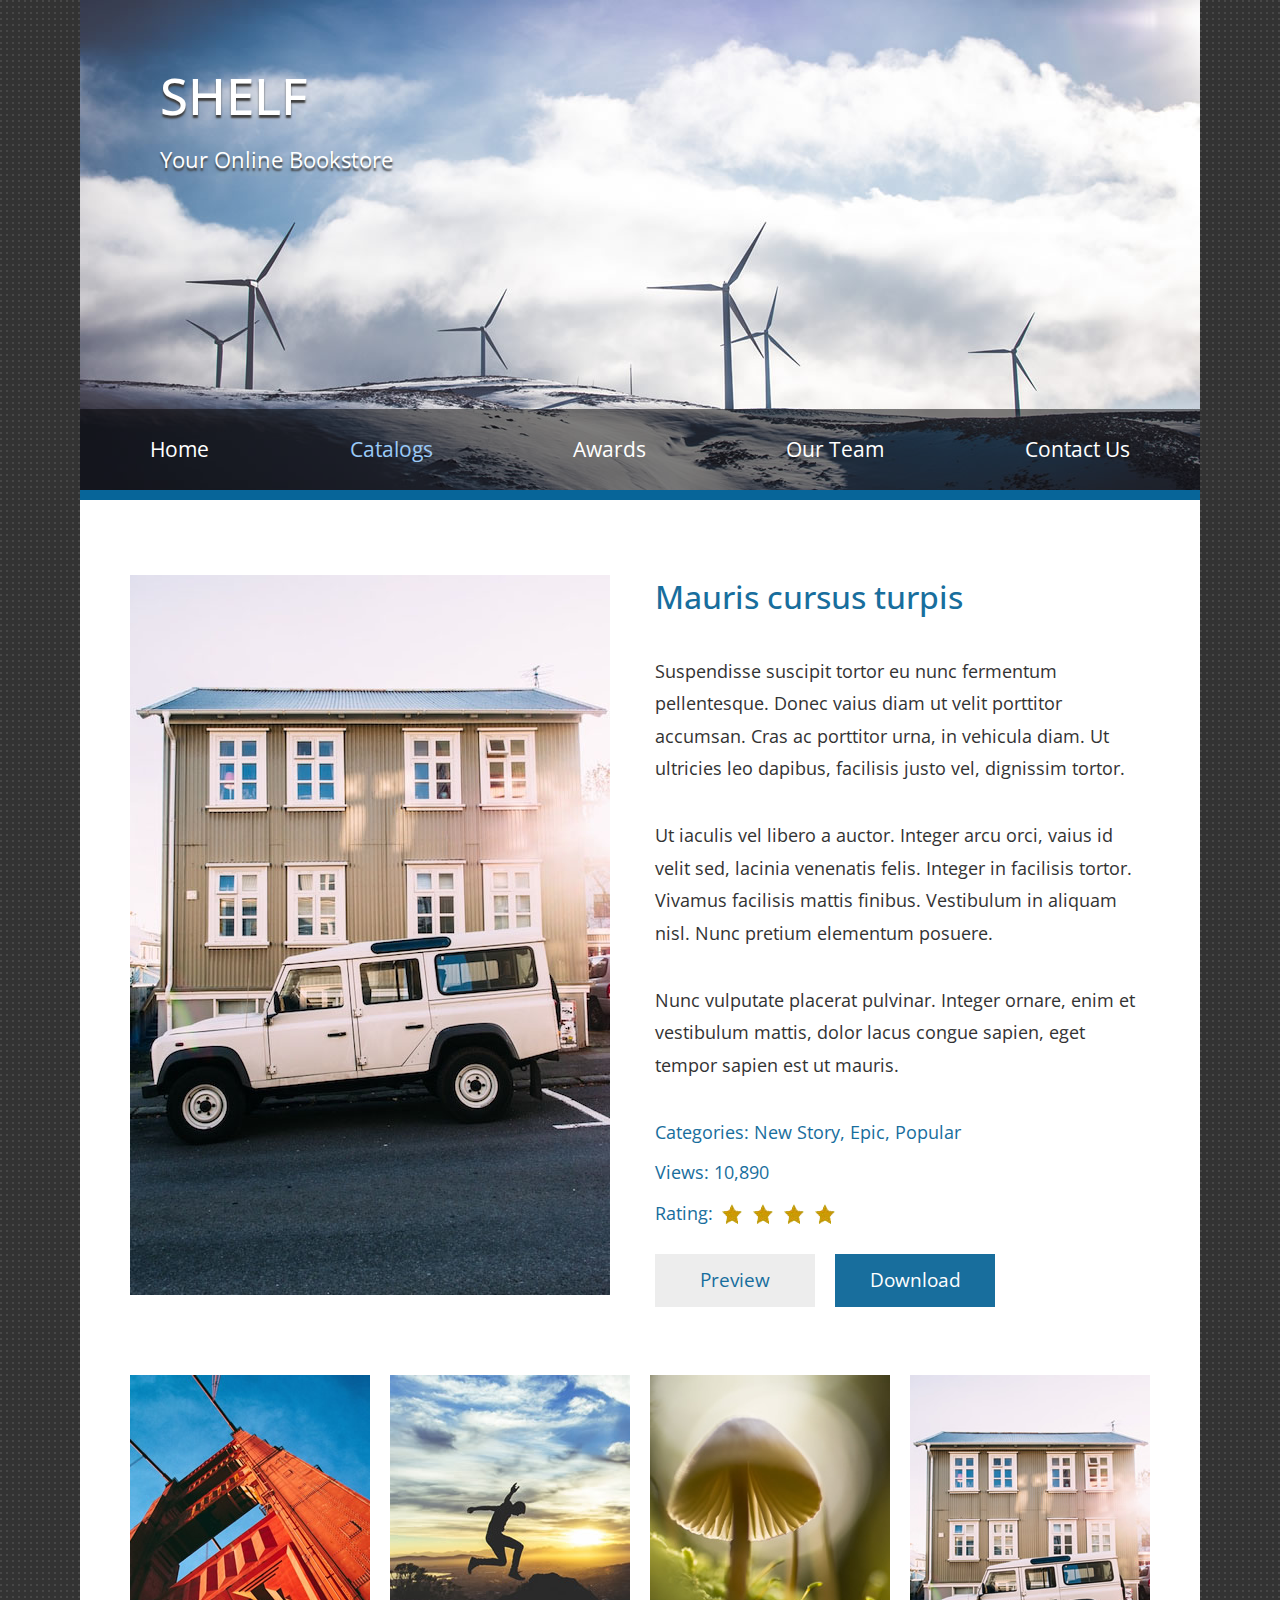
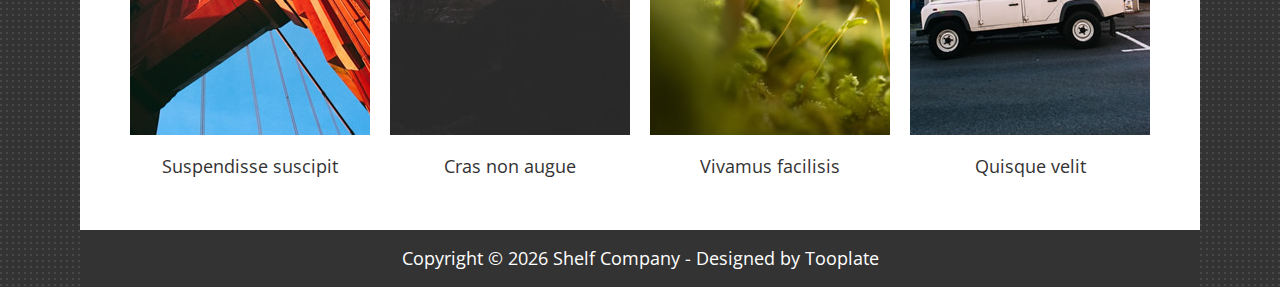
<file: page2/preview.html>
<!DOCTYPE html>
<html>
<head>
    <meta charset="utf-8">
    <meta http-equiv="X-UA-Compatible" content="IE=edge">
    <meta name="viewport" content="width=device-width, initial-scale=1">
<!--

Template 2092 Shelf

http://www.tooplate.com/view/2092-shelf

-->
    <title>SHELF - Your Online Bookstore</title>

    <!-- load stylesheets -->
    <link rel="stylesheet" href="https://fonts.googleapis.com/css?family=Open+Sans:300,400">  <!-- Google web font "Open Sans" -->
    <link rel="stylesheet" href="font-awesome-4.7.0/css/font-awesome.min.css">                <!-- Font Awesome -->
    <link rel="stylesheet" href="css/bootstrap.min.css">                                      <!-- Bootstrap style -->
    <link rel="stylesheet" href="css/tooplate-style.css">                                   <!-- Templatemo style -->

    <!-- HTML5 shim and Respond.js for IE8 support of HTML5 elements and media queries -->
    <!-- WARNING: Respond.js doesn't work if you view the page via file:// -->
        <!--[if lt IE 9]>
          <script src="https://oss.maxcdn.com/html5shiv/3.7.2/html5shiv.min.js"></script>
          <script src="https://oss.maxcdn.com/respond/1.4.2/respond.min.js"></script>
          <![endif]-->
</head>

    <body>
        
        <div class="container">
            <header class="tm-site-header">
                <h1 class="tm-site-name">Shelf</h1>
                <p class="tm-site-description">Your Online Bookstore</p>
                
                <nav class="navbar navbar-expand-md tm-main-nav-container">
                    <button class="navbar-toggler" type="button" data-toggle="collapse" data-target="#tmMainNav" aria-controls="tmMainNav" aria-expanded="false" aria-label="Toggle navigation">
                            <i class="fa fa-bars"></i>
                    </button>

                    <div class="collapse navbar-collapse tm-main-nav" id="tmMainNav">
                        <ul class="nav nav-fill tm-main-nav-ul">
                            <li class="nav-item"><a class="nav-link" href="index.html">Home</a></li>
                            <li class="nav-item"><a class="nav-link active" href="#">Catalogs</a></li>
                            <li class="nav-item"><a class="nav-link" href="#">Awards</a></li>
                            <li class="nav-item"><a class="nav-link" href="team.html">Our Team</a></li>
                            <li class="nav-item"><a class="nav-link" href="contact.html">Contact Us</a></li>
                        </ul>
                    </div>    
                </nav>
                
            </header>
            
            <div class="tm-main-content no-pad-b">
                    
                <section class="row tm-item-preview">
                    <div class="col-md-6 col-sm-12 mb-md-0 mb-5">
                        <img src="img/image-05-preview.jpg" alt="Image" class="img-fluid tm-img-center-sm">
                    </div>
                    <div class="col-md-6 col-sm-12">
                        <h2 class="tm-blue-text tm-margin-b-p">Mauris cursus turpis</h2>
                        <p class="tm-margin-b-p">Suspendisse suscipit tortor eu nunc fermentum pellentesque. Donec vaius diam ut velit porttitor accumsan. Cras ac porttitor urna, in vehicula diam. Ut ultricies leo dapibus, facilisis justo vel, dignissim tortor.</p>
                        <p class="tm-margin-b-p">Ut iaculis vel libero a auctor. Integer arcu orci, vaius id velit sed, lacinia venenatis felis. Integer in facilisis tortor. Vivamus facilisis mattis finibus. Vestibulum in aliquam nisl. Nunc pretium elementum posuere.</p>
                        <p class="tm-margin-b-p">Nunc vulputate placerat pulvinar. Integer ornare, enim et vestibulum mattis, dolor lacus congue sapien, eget tempor sapien est ut mauris.</p>
                        <p class="tm-blue-text tm-margin-b-s">Categories: <a href="#" class="tm-blue-text">New Story</a>, <a href="#" class="tm-blue-text">Epic</a>, <a href="#" class="tm-blue-text">Popular</a></p>
                        <p class="tm-blue-text tm-margin-b-s">Views: 10,890</p>
                        <p class="tm-blue-text tm-margin-b">Rating: <img src="img/star.png" alt="Star image"> <img src="img/star.png" alt="Star image"> <img src="img/star.png" alt="Star image"> <img src="img/star.png" alt="Star image"></p>
                        <a href="#" class="tm-btn tm-btn-gray tm-margin-r-20 tm-margin-b-s">Preview</a><a href="#" class="tm-btn tm-btn-blue">Download</a>
                    </div>
                </section>

                <div class="tm-gallery no-pad-b">
                    <div class="row">
                        <figure class="col-lg-3 col-md-4 col-sm-6 col-12 tm-gallery-item mb-5">
                            <a href="preview.html">
                                <div class="tm-gallery-item-overlay">
                                    <img src="img/image-06.jpg" alt="Image" class="img-fluid tm-img-center">
                                </div>
                                <p class="tm-figcaption no-pad-b">Suspendisse suscipit</p>
                            </a>
                        </figure>
                        <figure class="col-lg-3 col-md-4 col-sm-6 col-12 tm-gallery-item mb-5">
                            <a href="preview.html">
                                <div class="tm-gallery-item-overlay">
                                    <img src="img/image-03.jpg" alt="Image" class="img-fluid tm-img-center">
                                </div>
                                <p class="tm-figcaption no-pad-b">Cras non augue</p>
                            </a>
                        </figure>
                        <figure class="col-lg-3 col-md-4 col-sm-6 col-12 tm-gallery-item mb-5">
                            <a href="preview.html">
                                <div class="tm-gallery-item-overlay">
                                    <img src="img/image-08.jpg" alt="Image" class="img-fluid tm-img-center">
                                </div>
                                <p class="tm-figcaption no-pad-b">Vivamus facilisis</p>
                            </a>
                        </figure> 
                        <figure class="col-lg-3 col-md-4 col-sm-6 col-12 tm-gallery-item mb-5">
                            <a href="preview.html">
                                <div class="tm-gallery-item-overlay">
                                    <img src="img/image-05.jpg" alt="Image" class="img-fluid tm-img-center">
                                </div>
                                <p class="tm-figcaption no-pad-b">Quisque velit</p>
                            </a>
                        </figure>
                    </div>   
                </div>                    
                            
            </div>

            <footer>
                Copyright &copy; <span class="tm-current-year">2018</span> Shelf Company 
                
                - Designed by <a href="https://www.facebook.com/tooplate" target="_parent">Tooplate</a>
            </footer>    
        </div>
        
        <!-- load JS files -->
        <script src="js/jquery-1.11.3.min.js"></script>         <!-- jQuery (https://jquery.com/download/) -->
        <script src="js/popper.min.js"></script>                <!-- Popper (https://popper.js.org/) -->
        <script src="js/bootstrap.min.js"></script>             <!-- Bootstrap (https://getbootstrap.com/) -->
        <script>     
       
            $(document).ready(function(){
                
                // Update the current year in copyright
                $('.tm-current-year').text(new Date().getFullYear());

            });

        </script>             

</body>
</html>
</file>
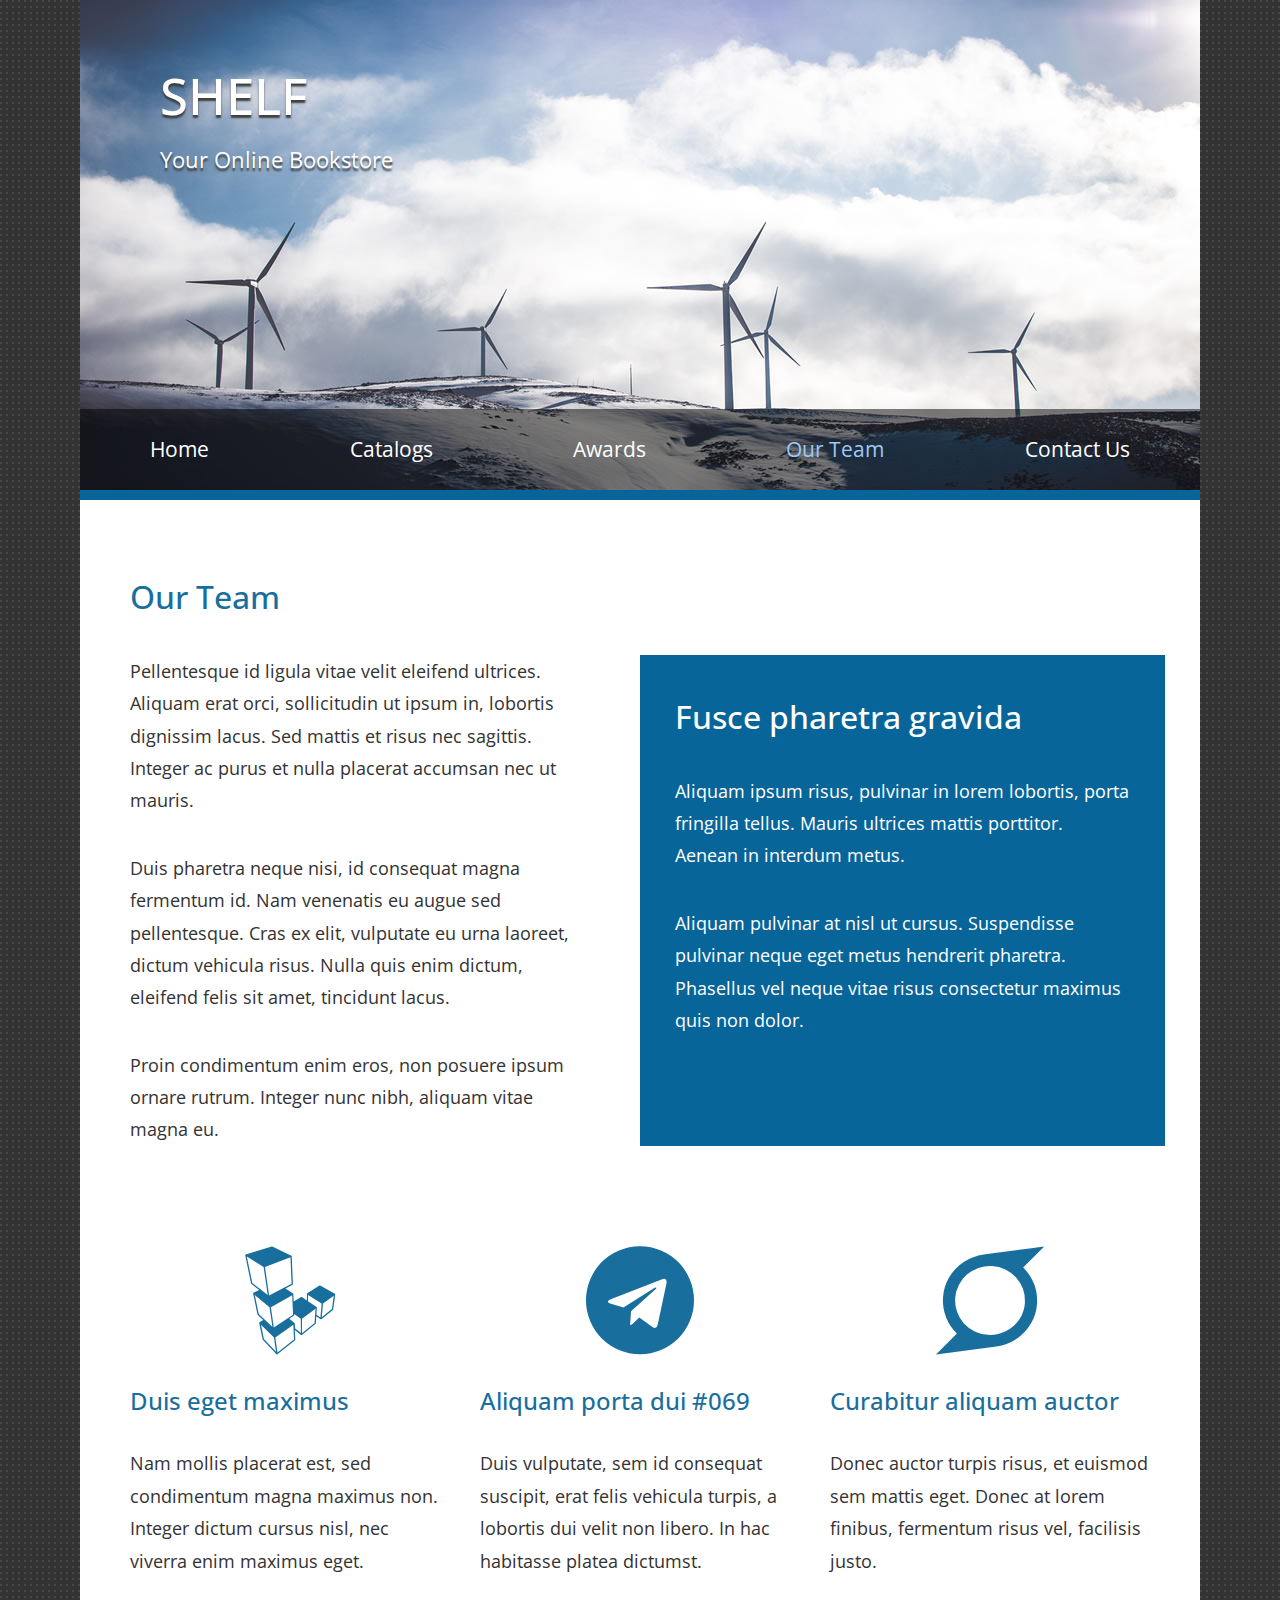
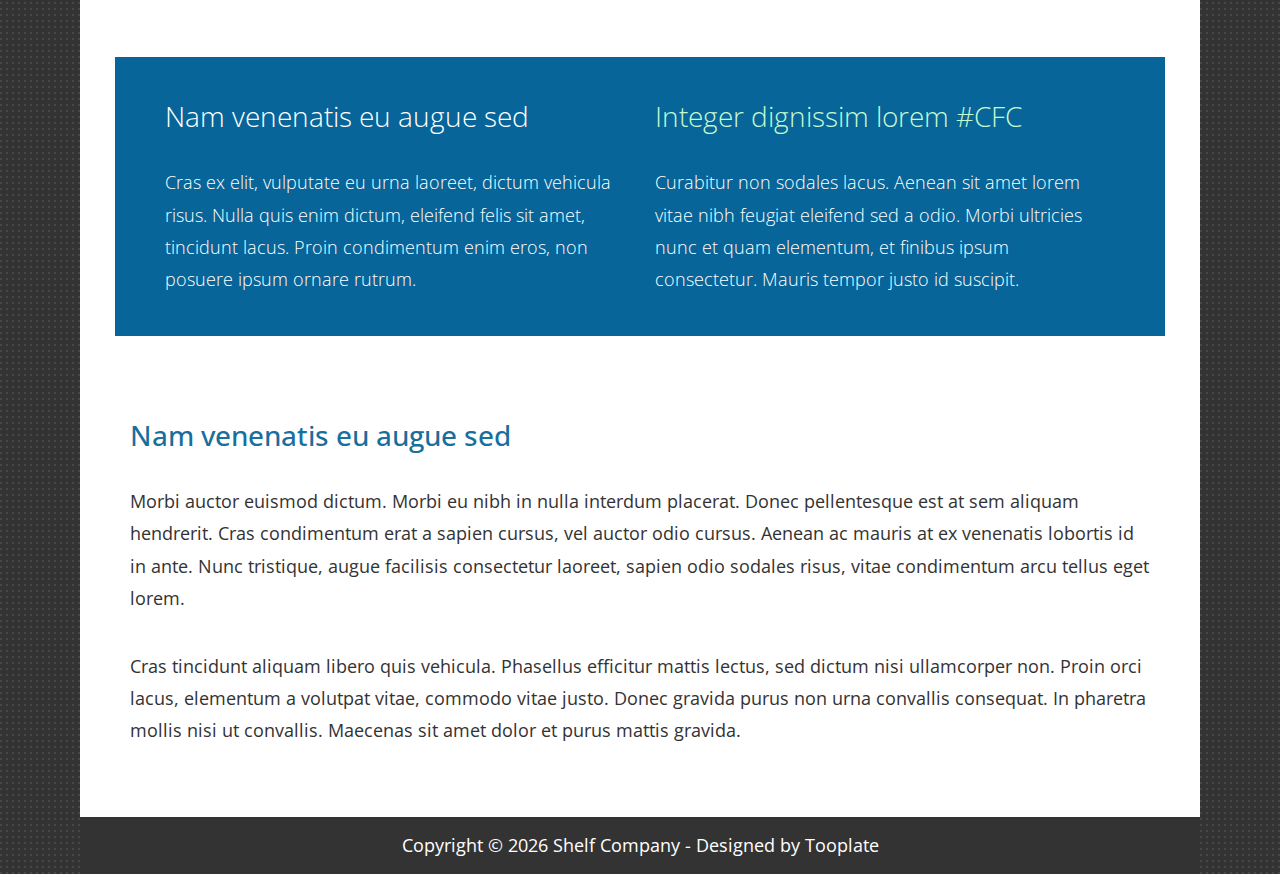
<file: page2/team.html>
<!DOCTYPE html>
<html lang="en">
<head>
    <meta charset="utf-8">
    <meta http-equiv="X-UA-Compatible" content="IE=edge">
    <meta name="viewport" content="width=device-width, initial-scale=1">
<!--

Template 2092 Shelf

http://www.tooplate.com/view/2092-shelf

-->
    <title>SHELF - Your Online Bookstore</title>

    <!-- load stylesheets -->
    <link rel="stylesheet" href="https://fonts.googleapis.com/css?family=Open+Sans:300,400">  <!-- Google web font "Open Sans" -->
    <link rel="stylesheet" href="font-awesome-4.7.0/css/font-awesome.min.css">                <!-- Font Awesome -->
    <link rel="stylesheet" href="css/bootstrap.min.css">                                      <!-- Bootstrap style -->
    <link rel="stylesheet" href="css/tooplate-style.css">                                   <!-- Templatemo style -->

    <!-- HTML5 shim and Respond.js for IE8 support of HTML5 elements and media queries -->
    <!-- WARNING: Respond.js doesn't work if you view the page via file:// -->
        <!--[if lt IE 9]>
          <script src="https://oss.maxcdn.com/html5shiv/3.7.2/html5shiv.min.js"></script>
          <script src="https://oss.maxcdn.com/respond/1.4.2/respond.min.js"></script>
          <![endif]-->
</head>

    <body>
        
        <div class="container">
            <header class="tm-site-header">
                <h1 class="tm-site-name">Shelf</h1>
                <p class="tm-site-description">Your Online Bookstore</p>
                
                <nav class="navbar navbar-expand-md tm-main-nav-container">
                    <button class="navbar-toggler" type="button" data-toggle="collapse" data-target="#tmMainNav" aria-controls="tmMainNav" aria-expanded="false" aria-label="Toggle navigation">
                            <i class="fa fa-bars"></i>
                    </button>

                    <div class="collapse navbar-collapse tm-main-nav" id="tmMainNav">
                        <ul class="nav nav-fill tm-main-nav-ul">
                            <li class="nav-item"><a class="nav-link" href="index.html">Home</a></li>
                            <li class="nav-item"><a class="nav-link" href="#">Catalogs</a></li>
                            <li class="nav-item"><a class="nav-link" href="#">Awards</a></li>
                            <li class="nav-item"><a class="nav-link active" href="team.html">Our Team</a></li>
                            <li class="nav-item"><a class="nav-link" href="contact.html">Contact Us</a></li>
                        </ul>
                    </div>    
                </nav>
                
            </header>
            
            <div class="tm-main-content">                    
                <section class="row tm-item-preview tm-margin-b-xl">
                    <div class="col-12">
                        <h2 class="tm-blue-text tm-margin-b-p">Our Team</h2>
                    </div>
                    <div class="col-md-6 col-sm-12 mb-md-0 mb-5">         
                        <div class="mr-lg-5">
                            <p class="tm-margin-b-p">Pellentesque id ligula vitae velit eleifend ultrices. Aliquam erat orci, sollicitudin ut ipsum in, lobortis dignissim lacus. Sed mattis et risus nec sagittis. Integer ac purus et nulla placerat accumsan nec ut mauris.</p>
                            <p class="tm-margin-b-p">Duis pharetra neque nisi, id consequat magna fermentum id. Nam venenatis eu augue sed pellentesque. Cras ex elit, vulputate eu urna laoreet, dictum vehicula risus. Nulla quis enim dictum, eleifend felis sit amet, tincidunt lacus.</p>
                            <p>Proin condimentum enim eros, non posuere ipsum ornare rutrum. Integer nunc nibh, aliquam vitae magna eu.</p>                        
                        </div>                                       
                    </div>
                    <div class="col-md-6 col-sm-12 tm-highlight tm-small-pad">
                        <h2 class="tm-margin-b-p">Fusce pharetra gravida</h2>
                        <p class="tm-margin-b-p">Aliquam ipsum risus, pulvinar in lorem lobortis, porta fringilla tellus. Mauris ultrices mattis porttitor. Aenean in interdum metus.</p>
                        <p>Aliquam pulvinar at nisl ut cursus. Suspendisse pulvinar neque eget metus hendrerit pharetra. Phasellus vel neque vitae risus consectetur maximus quis non dolor.</p>
                    </div>
                </section>

                <div class="row tm-margin-b-ll">
                    <article class="col-12 col-sm-12 col-md-4 col-lg-4 mb-md-0 mb-5">
                        <div class="text-center tm-margin-b-30"><i class="fa tm-fa-6x fa-linode tm-blue-text"></i></div>
                        <header class="tm-margin-b-30"><h3 class="tm-blue-text tm-h3">Duis eget maximus</h3></header>
                        <p>Nam mollis placerat est, sed condimentum magna maximus non. Integer dictum cursus nisl, nec viverra enim maximus eget.</p>
                    </article>
                    <article class="col-12 col-sm-12 col-md-4 col-lg-4 mb-md-0 mb-5">
                        <div class="text-center tm-margin-b-30"><i class="fa tm-fa-6x fa-telegram tm-blue-text"></i></div>
                        <header class="tm-margin-b-30"><h3 class="tm-blue-text tm-h3">Aliquam porta dui #069</h3></header>
                        <p>Duis vulputate, sem id consequat suscipit, erat felis vehicula turpis, a lobortis dui velit non libero. In hac habitasse platea dictumst.</p>
                    </article>
                    <article class="col-12 col-sm-12 col-md-4 col-lg-4 mb-md-0 mb-5">
                        <div class="text-center tm-margin-b-30"><i class="fa tm-fa-6x fa-superpowers tm-blue-text"></i></div>
                        <header class="tm-margin-b-30"><h3 class="tm-blue-text tm-h3">Curabitur aliquam auctor</h3></header>
                        <p>Donec auctor turpis risus, et euismod sem mattis eget. Donec at lorem finibus, fermentum risus vel, facilisis justo.</p>
                    </article>
                </div>

                <div class="row tm-hightlight tm-margin-b-ll tm-highlight tm-small-pad">
                    <article class="col-12 col-sm-12 col-md-6 col-lg-6 tm-font-thin mb-md-0 mb-5">
                        <header class="tm-margin-b-30"><h3 class="tm-font-thin">Nam venenatis eu augue sed</h3></header>
                        <p>Cras ex elit, vulputate eu urna laoreet, dictum vehicula risus. Nulla quis enim dictum, eleifend felis sit amet, tincidunt lacus. Proin condimentum enim eros, non posuere ipsum ornare rutrum.</p>
                    </article>
                    <article class="col-12 col-sm-12 col-md-6 col-lg-6 tm-font-thin">
                        <header class="tm-margin-b-30"><h3 class="tm-green-text tm-font-thin">Integer dignissim lorem #CFC</h3></header>
                        <p>Curabitur non sodales lacus. Aenean sit amet lorem vitae nibh feugiat eleifend sed a odio. Morbi ultricies nunc et quam elementum, et finibus ipsum consectetur. Mauris tempor justo id suscipit.</p>
                    </article>
                </div>  

                <div class="row">
                    <article class="col-12">
                        <header class="tm-margin-b-30">
                            <h3 class="tm-blue-text">Nam venenatis eu augue sed</h3>
                        </header>
                        <p class="tm-margin-b-p">Morbi auctor euismod dictum. Morbi eu nibh in nulla interdum placerat. Donec pellentesque est at sem aliquam hendrerit. Cras condimentum erat a sapien cursus, vel auctor odio cursus. Aenean ac mauris at ex venenatis lobortis id in ante. Nunc tristique, augue facilisis consectetur laoreet, sapien odio sodales risus, vitae condimentum arcu tellus eget lorem.</p>
                            <p>Cras tincidunt aliquam libero quis vehicula. Phasellus efficitur mattis lectus, sed dictum nisi ullamcorper non. Proin orci lacus, elementum a volutpat vitae, commodo vitae justo. Donec gravida purus non urna convallis consequat. In pharetra mollis nisi ut convallis. Maecenas sit amet dolor et purus mattis gravida.</p>
                    </article>
                </div>               
                            
            </div>

            <footer>
                Copyright &copy; <span class="tm-current-year">2018</span> Shelf Company 
                
                - Designed by <a href="https://www.facebook.com/tooplate" target="_parent">Tooplate</a>
            </footer>    
        </div>
        
        <!-- load JS files -->
        <script src="js/jquery-1.11.3.min.js"></script>         <!-- jQuery (https://jquery.com/download/) -->
        <script src="js/popper.min.js"></script>                <!-- Popper (https://popper.js.org/) -->
        <script src="js/bootstrap.min.js"></script>             <!-- Bootstrap (https://getbootstrap.com/) -->
        <script>     
       
            $(document).ready(function(){
                
                // Update the current year in copyright
                $('.tm-current-year').text(new Date().getFullYear());

            });

        </script>             

</body>
</html>
</file>
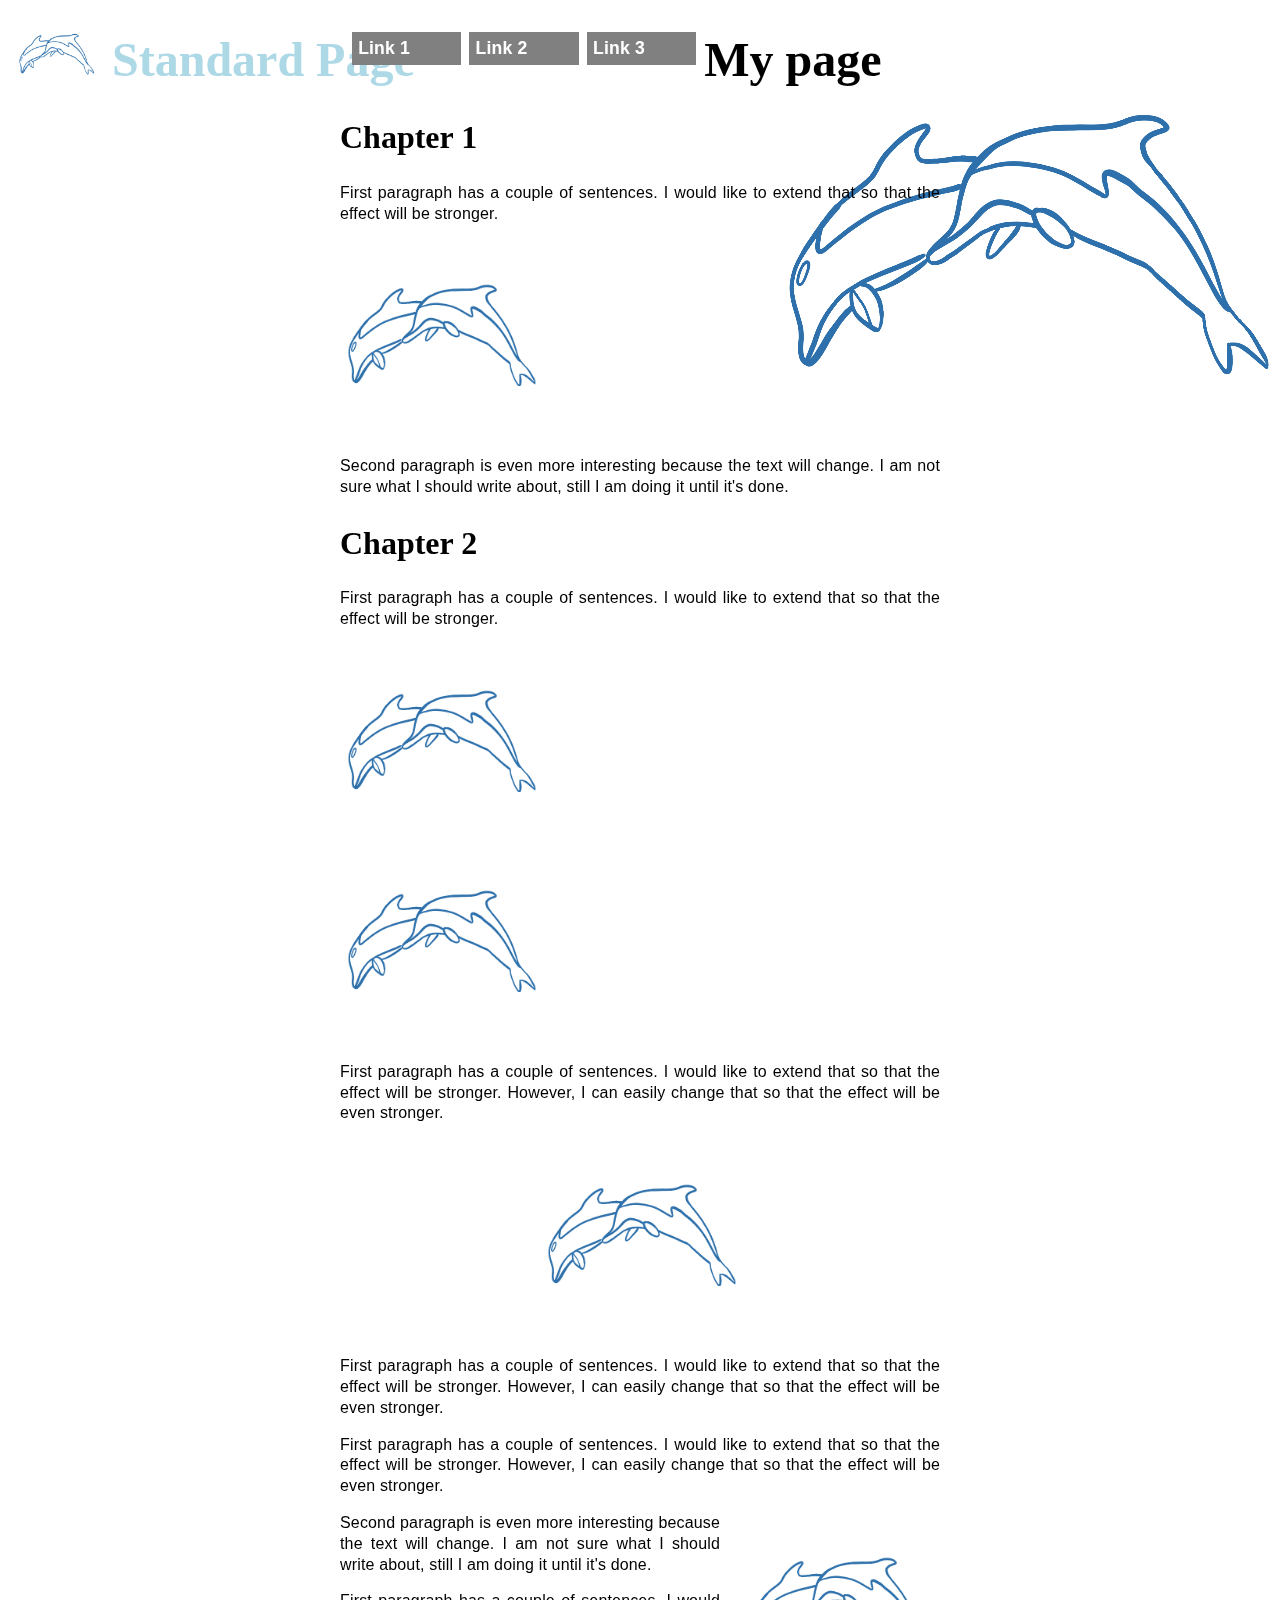
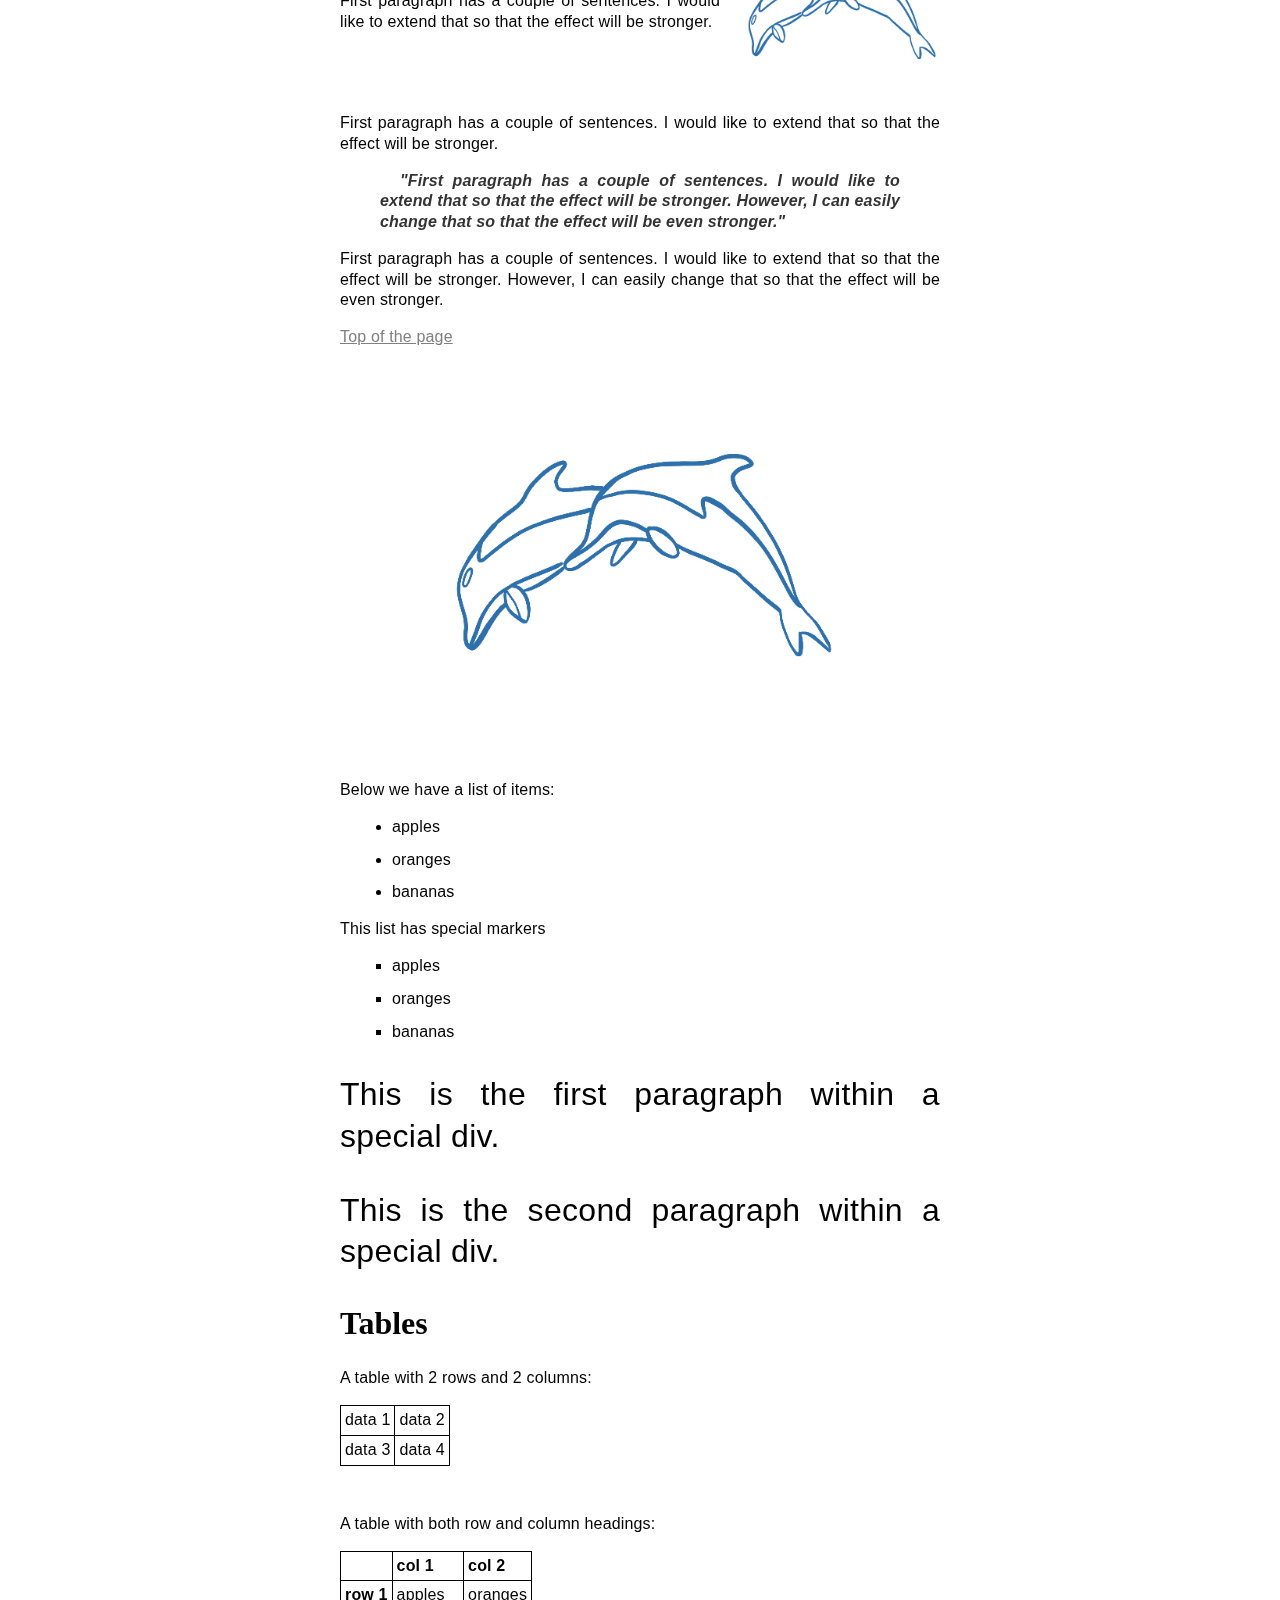
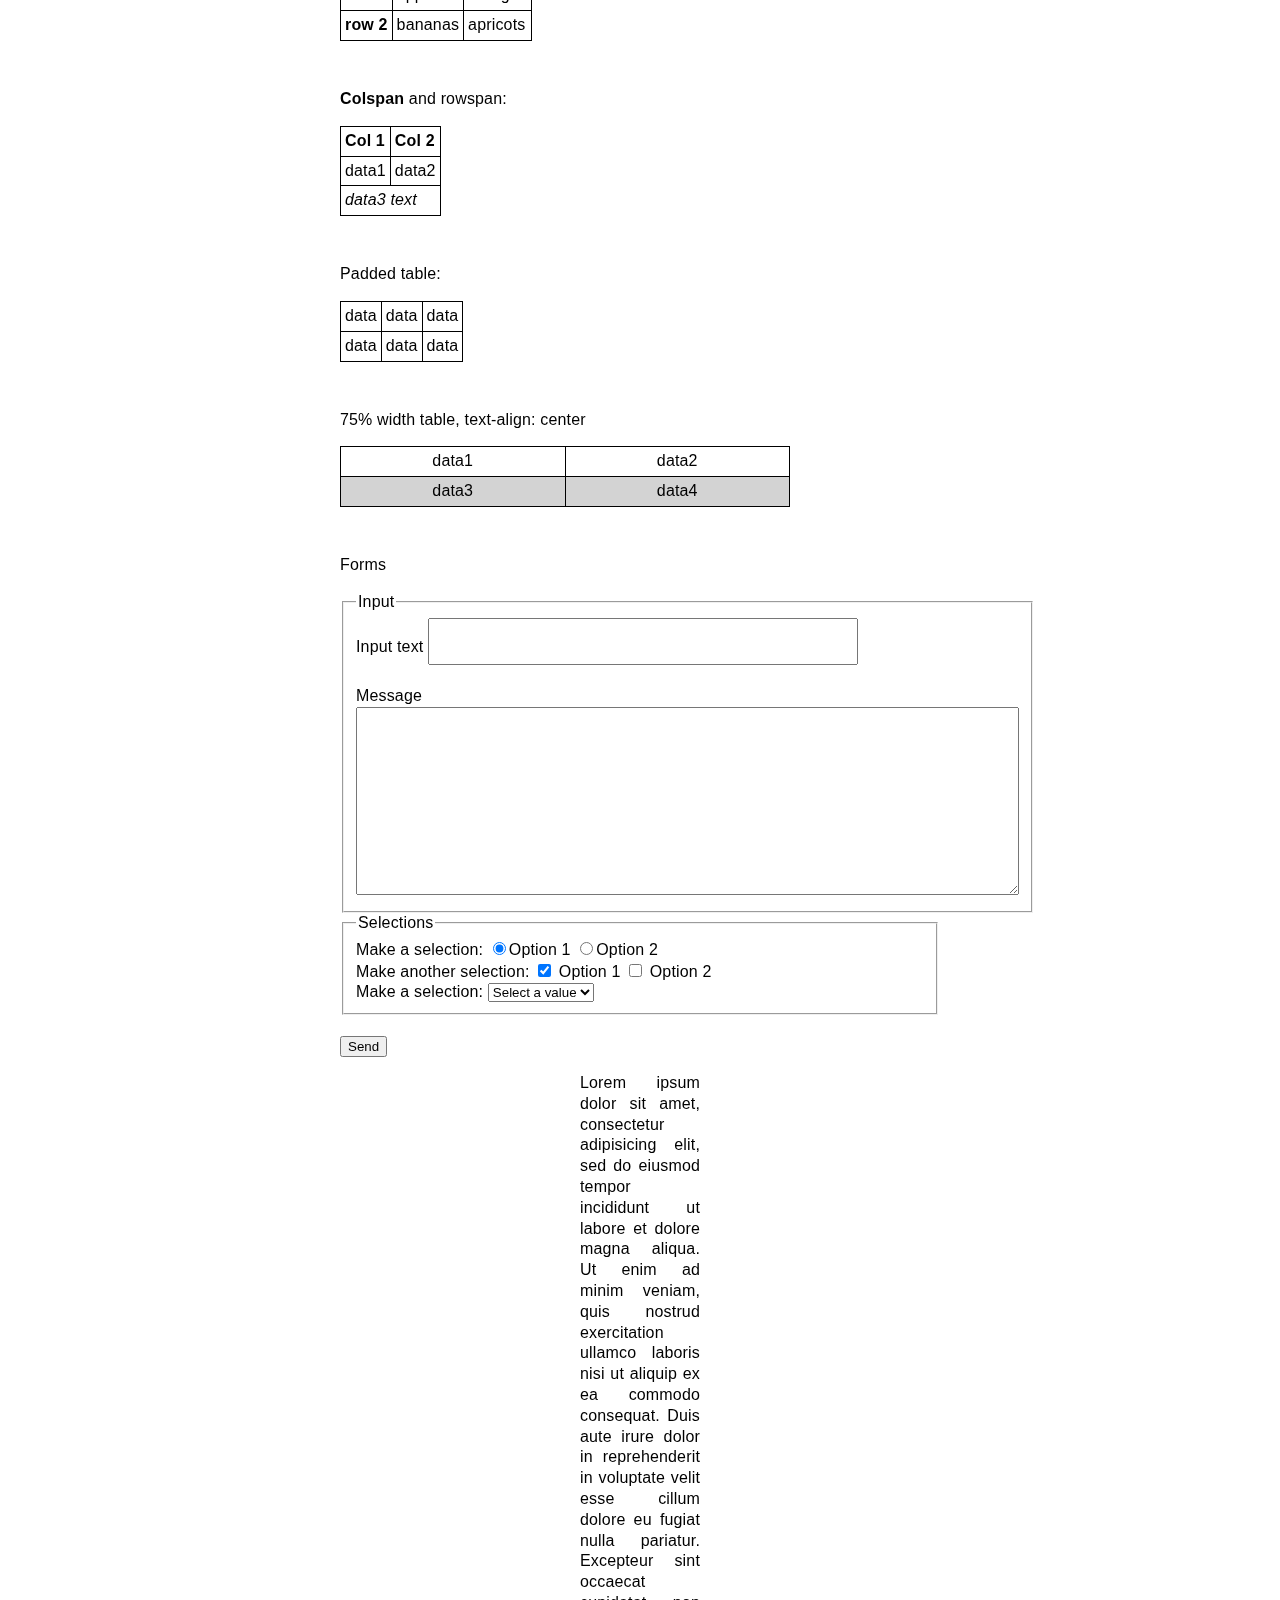
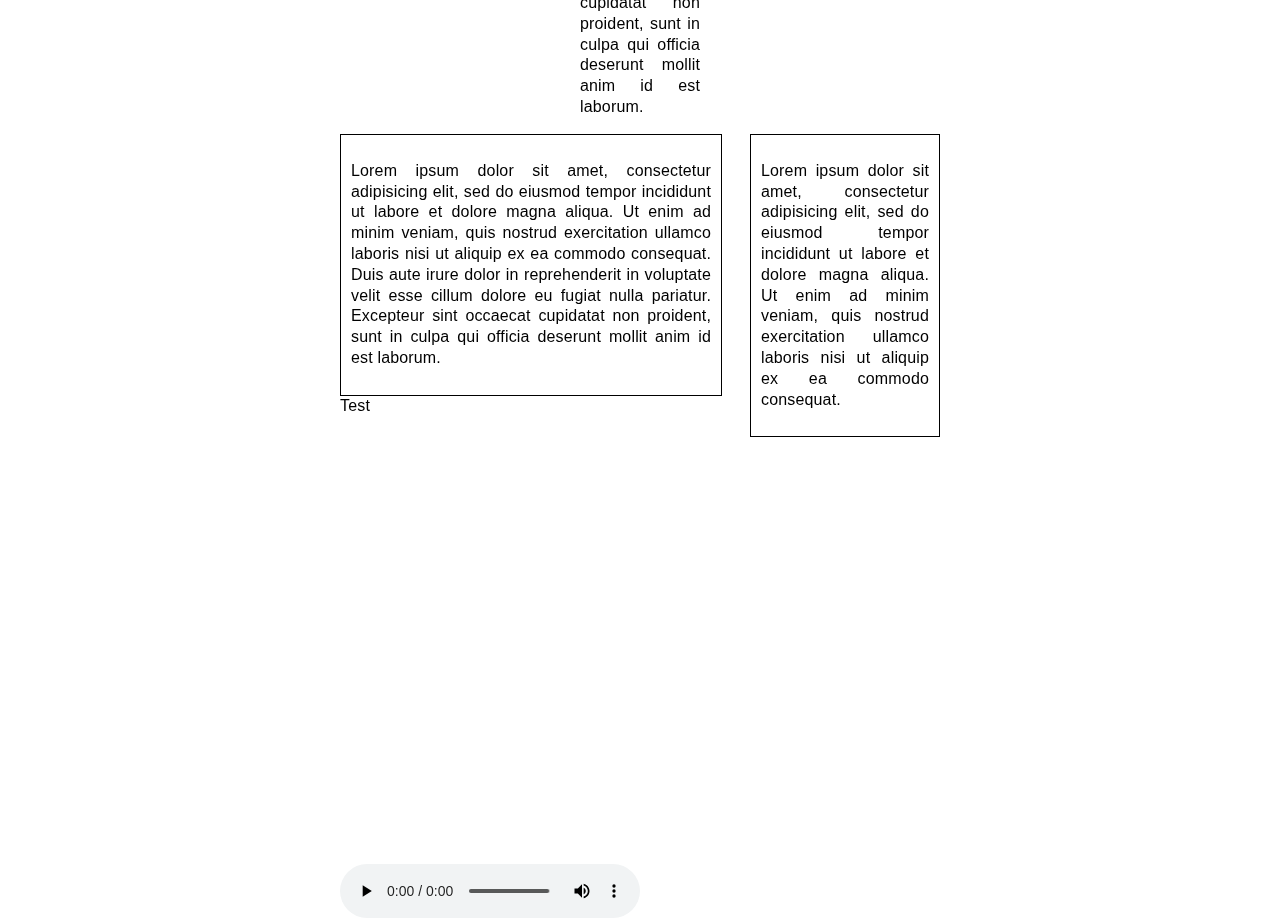
<file: pagina3/StandardPage.html>
<!DOCTYPE html>
<html lang="en" dir="ltr">
  <head>
    <meta charset="utf-8">
    <title>My Page</title>
    <link rel="stylesheet" href="./css/idx8.css">
  </head>
  <body id="top">
    <div id="header">
      <img src="./img/delfini.png" alt="" width="80">
      <h1>Standard Page</h1>
    </div>
    <div id="nav">
      <ul>
        <li class="changeBackground"><a href="#">Link 1</a></li>
        <li class="changeBackground"><a href="#">Link 2</a></li>
        <li class="changeBackground"><a href="#">Link 3</a></li>
      </ul>
    </div>
    <h1>My page</h1>
    <h2>Chapter 1</h2>
    <p>First paragraph has a couple of sentences. I would like to extend that
    so that the effect will be stronger.</p>
    <img src="./img/delfini.png" alt="" width="200">
    <p>Second paragraph is even more interesting because the text will change.
    I am not sure what I should write about, still I am doing it until it's done.</p>

    <h2>Chapter 2</h2>
    <p>First paragraph has a couple of sentences. I would like to extend that
    so that the effect will be stronger.</p>
    <img src="./img/delfini.png" alt="" width="200">
    <img src="./img/delfini.png" alt="" width="200">
    <p>First paragraph has a couple of sentences. I would like to extend that
    so that the effect will be stronger. However, I can easily change that so
    that the effect will be even stronger.</p>
    <img class="centered" src="./img/delfini.png" alt="" width="200">
    <p>First paragraph has a couple of sentences. I would like to extend that
    so that the effect will be stronger. However, I can easily change that so
    that the effect will be even stronger.</p>
    <p>First paragraph has a couple of sentences. I would like to extend that
    so that the effect will be stronger. However, I can easily change that so
    that the effect will be even stronger.</p>

    <img class="float-right" src="./img/delfini.png" alt="" width="200">
    <p>Second paragraph is even more interesting because the text will change.
    I am not sure what I should write about, still I am doing it until it's done.</p>
    <p>First paragraph has a couple of sentences. I would like to extend that
    so that the effect will be stronger.</p>
    <p class="wrapless">First paragraph has a couple of sentences. I would like to extend that
    so that the effect will be stronger.</p>

    <blockquote><p class="indented">"First paragraph has a couple of sentences. I would like to extend that
    so that the effect will be stronger. However, I can easily change that so
    that the effect will be even stronger."</p></blockquote>

    <p>First paragraph has a couple of sentences. I would like to extend that
    so that the effect will be stronger. However, I can easily change that so
    that the effect will be even stronger.</p>

    <p>
      <a href="#top">Top of the page</a>
    </p>

    <a href="https://10delfini.com" target="_blank" title="10delfini.com">
      <img class="centered" src="./img/delfini.png" alt="" width="400">
    </a>

    <p>Below we have a list of items:</p>
    <ul>
      <li>apples</li>
      <li>oranges</li>
      <li>bananas</li>
    </ul>

    <p>This list has special markers</p>
    <ol class=special-list>
      <li>apples</li>
      <li>oranges</li>
      <li>bananas</li>
    </ol>

    <div id="special-div">
      <p>This is the first paragraph within a special div.</p>
      <p>This is the second paragraph within a special div.</p>
    </div>

    <h2>Tables</h2>
    <p>A table with 2 rows and 2 columns:</p>
    <table>
      <tr>
        <td>data 1</td>
        <td>data 2</td>
      </tr>
      <tr>
        <td>data 3</td>
        <td>data 4</td>
      </tr>
    </table>

    <p class="spaced">A table with both row and column headings:</p>
    <table>
      <tr>
        <th scope="col"></th>
        <th scope="col">col 1</th>
        <th scope="col">col 2</th>
      </tr>
      <tr>
        <th scope="row">row 1</th>
        <td>apples</td>
        <td>oranges</td>
      </tr>
      <tr>
        <th scope="row">row 2</th>
        <td>bananas</td>
        <td>apricots</td>
      </tr>
    </table>

    <p class="spaced"><strong>Colspan</strong> and rowspan:</p>
    <table>
      <tr>
        <th>Col 1</th>
        <th>Col 2</th>
      </tr>
      <tr>
        <td>data1</td>
        <td>data2</td>
      </tr>
      <tr>
        <td colspan="2"><em>data3 text</em></td>
      </tr>
    </table>

    <p class="spaced">Padded table:</p>

    <table class="padded-table">
      <tr>
        <td>data</td>
        <td>data</td>
        <td>data</td>
      </tr>
      <tr>
        <td>data</td>
        <td>data</td>
        <td>data</td>
      </tr>
    </table>

    <p class="spaced">75% width table, text-align: center</p>

    <table id="minimized-table">
      <tr>
        <td>data1</td>
        <td>data2</td>
      </tr>
      <tr class="highlighted">
        <td>data3</td>
        <td>data4</td>
      </tr>
    </table>

    <p class="spaced">Forms</p>
    <form class="" action="StandardPage.html" method="post">
      <fieldset>
        <legend>Input</legend>
        Input text
        <input type="text" name="text" value="">
        <br><br>
        Message
        <br>
        <textarea name="message" rows="6" cols="40"></textarea>
        <br>
      </fieldset>
      <fieldset>
        <legend>Selections</legend>
        Make a selection:
        <label><input type="radio" name="selection" value="Option 1" checked="checked">Option 1</label>
        <label><input type="radio" name="selection" value="Option 2">Option 2</label>
        <br>
        Make another selection:
        <input type="checkbox" id="op1" name="feedback" value="option 1" checked="checked">
        <label for="op1">Option 1</label>
        <input type="checkbox" id="op2" name="feedback" value="option 2">
        <label for="op2">Option 2</label>
        <br>
        Make a selection:
        <select name="selectionBox" id="">
          <option value="default" select="selected">Select a value</option>
          <option value="Op1">Option 1</option>
          <option value="Op2">Option 2</option>
        </select>
      </fieldset>
      <br>
      <input type="submit" value="Send">
    </form>

    <!--
    This is a multiline comment. It appears like this because it was meant to
    appear like this. It should make sense.
    -->

    <div class="special">
      <p>Lorem ipsum dolor sit amet, consectetur adipisicing elit, sed do
        eiusmod tempor incididunt ut labore et dolore magna aliqua. Ut enim ad
        minim veniam, quis nostrud exercitation ullamco laboris nisi ut aliquip
        ex ea commodo consequat. Duis aute irure dolor in reprehenderit in
        voluptate velit esse cillum dolore eu fugiat nulla pariatur. Excepteur
        sint occaecat cupidatat non proident, sunt in culpa qui officia deserunt
        mollit anim id est laborum.</p>
    </div>
    <div class="sep">
      <div id="d1">
        <p>Lorem ipsum dolor sit amet, consectetur adipisicing elit, sed do eiusmod tempor incididunt ut labore et dolore magna aliqua. Ut enim ad minim veniam, quis nostrud exercitation ullamco laboris nisi ut aliquip ex ea commodo consequat. Duis aute irure dolor in reprehenderit in voluptate velit esse cillum dolore eu fugiat nulla pariatur. Excepteur sint occaecat cupidatat non proident, sunt in culpa qui officia deserunt mollit anim id est laborum.</p>
      </div>
      <div id="d2">
        <p>Lorem ipsum dolor sit amet, consectetur adipisicing elit, sed do eiusmod tempor incididunt ut labore et dolore magna aliqua. Ut enim ad minim veniam, quis nostrud exercitation ullamco laboris nisi ut aliquip ex ea commodo consequat.</p>
      </div>
    </div>


    <br>

    <div class="sep">
      <br>
      <p>Test
      </p>
    </div>

    <!-- <iframe src="./StandardPage.html" width="600" height="300"></iframe> -->

    <iframe width="560" height="315" src="https://www.youtube.com/embed/Pi7l8mMjYVE"
      title="YouTube video player"
      frameborder="0"
      allow="accelerometer; autoplay; clipboard-write; encrypted-media; gyroscope; picture-in-picture"
      allowfullscreen>
    </iframe>
    <br>
    <audio controls>
      <source src="./Plop.ogg">
      <p>This browser does not support audio format.</p>
    </audio>

  </body>
</html>
</file>
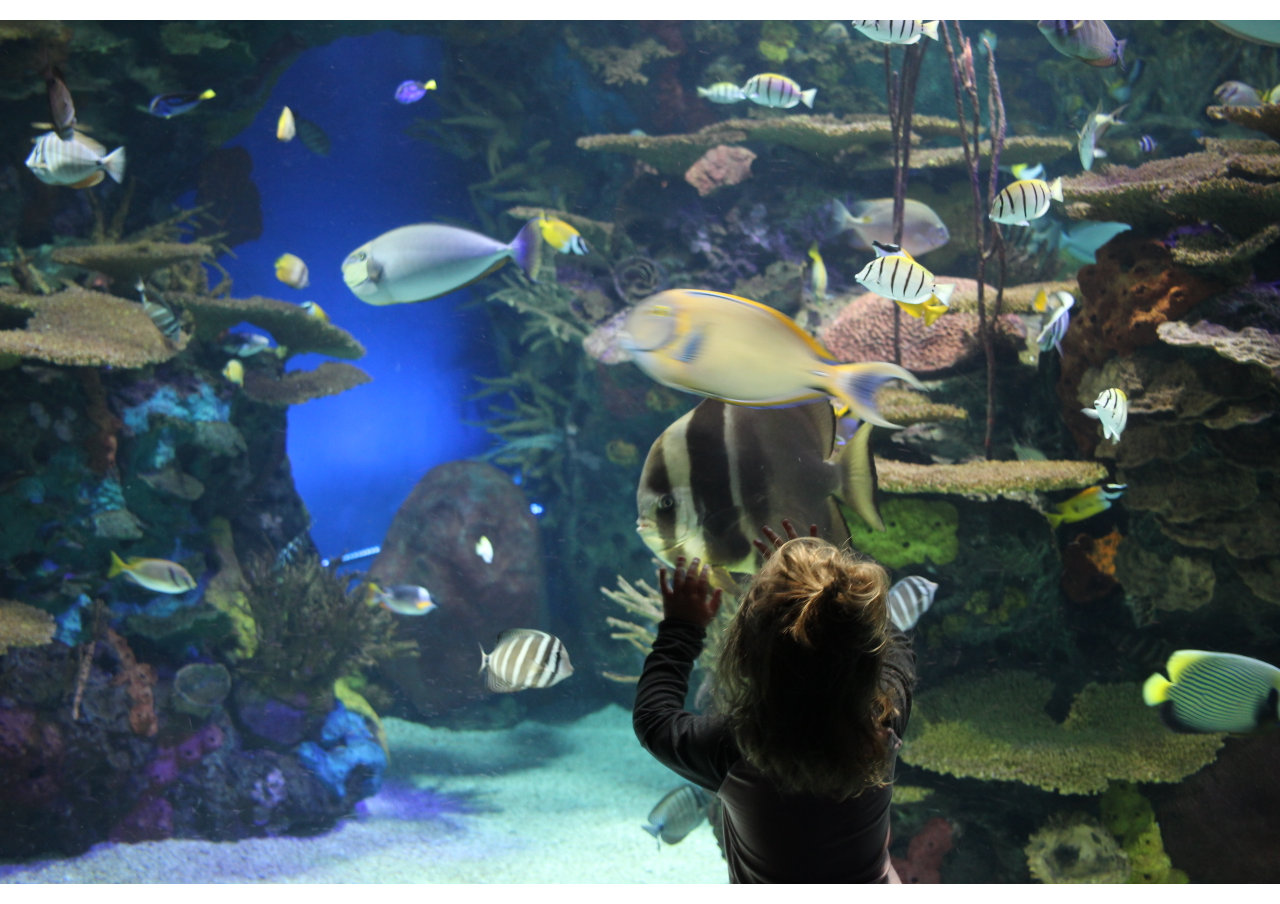
<file: pagini-imagini/galerie-01.html>
<!DOCTYPE html>
<html lang="en" dir="ltr">
  <head>
    <meta charset="utf-8">
    <title>Galerie</title>
    <link rel="stylesheet" href="./css/galerie.css">
  </head>
  <body>
    <img src="../img/fotografii/gallery-img-01.JPG" alt="" width="1296">
  </body>
</html>
</file>
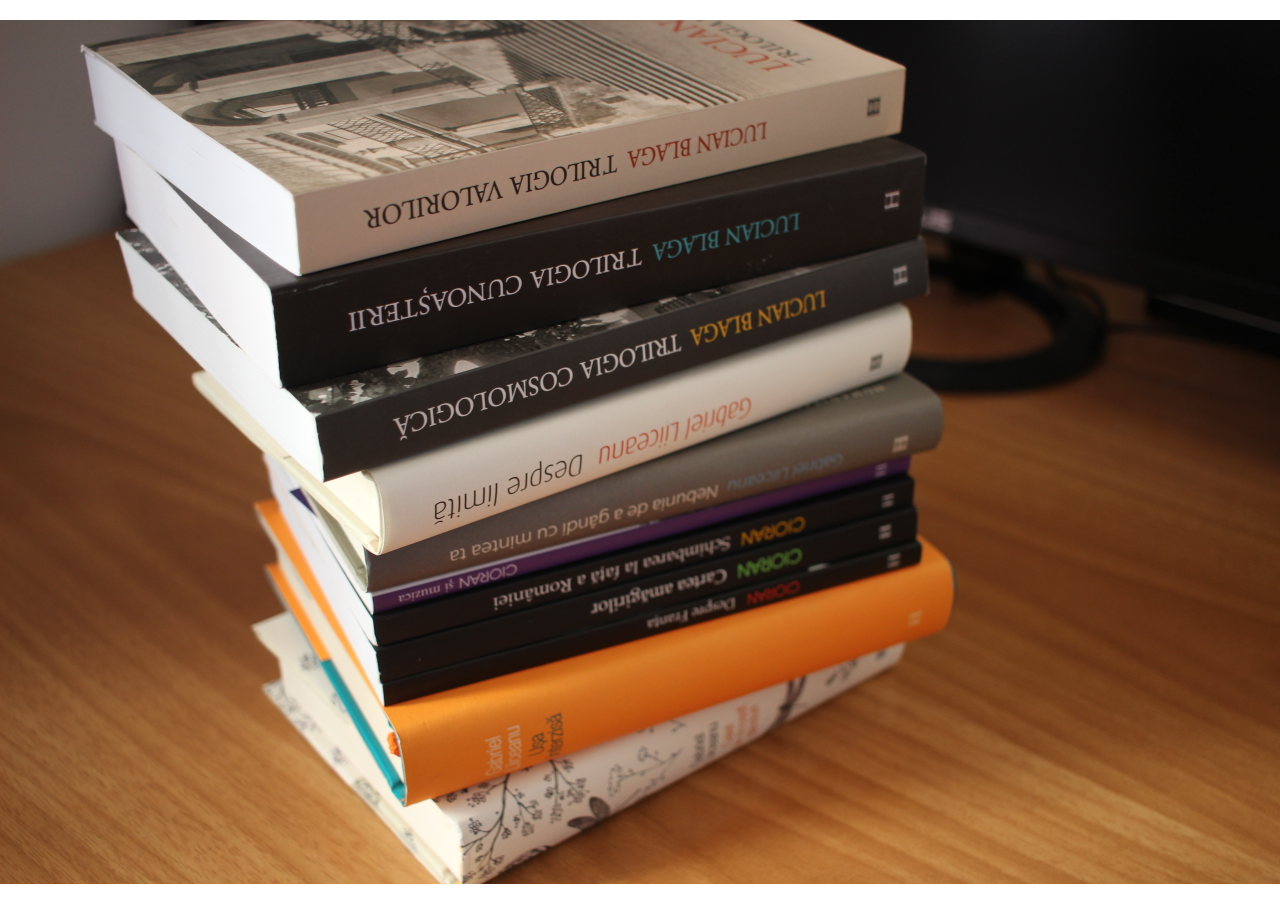
<file: pagini-imagini/galerie-03.html>
<!DOCTYPE html>
<html lang="en" dir="ltr">
  <head>
    <meta charset="utf-8">
    <title>Galerie</title>
    <link rel="stylesheet" href="./css/galerie.css">
  </head>
  <body>
    <img src="../img/fotografii/gallery-img-03.jpg" alt="" width="1296">
  </body>
</html>
</file>
<file: adventure-game/css/style.css>
/** {
  padding: 0;
  margin: 0;
}*/
canvas {
  background: #eee;
  display:inline;
  /*display: block;
  margin: 1em auto 1em auto;*/
}
body {
  width: 1400px;
  margin: 1em auto 1em auto;
}

button {
  margin: 1em auto 1em auto;
}

p {
  font-family: Verdana, Arial, sans-serif;
  text-align: justify;
  line-height: 1.3em;
  /*letter-spacing: .01em;*/
  font-weight: 400;
  border-bottom: 1px solid #333;
}

p#text-box {
  height: 140px;
}

div.continut-sus {
  display:flex;
  /*border: 2px solid #333;*/
}
div.continut-sus-stanga {
  font-family: Verdana, Arial, sans-serif;
  text-align: justify;
  line-height: 1.3em;
  /*letter-spacing: .01em;*/
  font-weight: 100;
  padding-right: 2em;
  padding-left: 2em;
  padding-bottom: 2em;
  border: 2px solid #333;
  width: 500px;
}

h1 {
  font-family: Times, serif;
}

div.continut-sus-dreapta {
  display: inline;
}

div.pagina-story {
  /*border: 2px solid #333;*/
}
</file>
<file: aselenizare/style.css>
* {
  margin: 0;
  padding: 0;
  box-sizing: border-box;
}

body {
  width: 100vw;
  height: 100vh;
  display: flex;
  justify-content: center;
  align-items: center;
}

canvas {
    border: 1px solid black;
}
</file>
<file: page2/css/tooplate-style.css>
/*

Template 2092 Shelf

http://www.tooplate.com/view/2092-shelf

*/

body {
	font-family: 'Open Sans', Helvetica, Arial, sans-serif;
	font-size: 18px;
	background: url('../img/shelf-bg.jpg');
	padding: 0 15px;
	overflow-x: hidden;
}

a, button { transition: all 0.3s ease; }
a:hover,
a:focus {
	text-decoration: none;
	outline: none;
}
h1, h2, h3, h4, h5, h6 { line-height: 1.4; }
p { 
	line-height: 1.8;
	margin-bottom: 0;
}

p, .tm-gallery-item .tm-figcaption { color: #333; }
.tm-font-thin { font-weight: 300; }

button {
	cursor: pointer;
	border: none;
}
button:focus { outline: none; }

.tm-btn {
	display: inline-block;
	font-size: 1.2rem;
	padding-top: 12px;
	padding-bottom: 12px;
	text-align: center;
	width: 160px;
}

.tm-btn-blue {
	color: white;
	background-color: #186e9d;
}

.tm-btn-blue:hover,
.tm-btn-blue:focus {
	color: white;
	background-color: #389fd7;
}

.tm-btn-gray {
	color: #186e9d;
	background-color: #ededed;
}

.tm-btn-gray:hover,
.tm-btn-gray:focus {
	background-color: #c6c6c6;
}

.tm-blue-text { color: #186e9d; }
.tm-green-text { color: #C5F9D0; }

.navbar-toggler {
	background: rgba(0,0,0,0.5);
    border: none;
    border-radius: 0;
    color: white;
    display: block;
    padding: 0.6rem 1rem;    
    margin-left: auto;
    margin-right: 0;
}

.container {
	background-color: white;
    max-width: 1120px;
    padding: 0;
    margin: 0 auto;  
}

.tm-site-name {
	font-size: 3.2rem;
	text-transform: uppercase;
}

.tm-site-name,
.tm-site-description {
	color: white;
	text-shadow: 0px 3px 2px rgba(62,62,62,1);
}

.tm-site-description { font-size: 1.4rem; }

.tm-site-header {
	background: url('../img/header-01.jpg') no-repeat;
	background-size: cover;
	height: 300px;
	padding: 60px 80px;
	position: relative;
	border-bottom: 10px solid #076599;
}

.tm-main-nav-ul { flex-flow: column; }

.tm-main-nav-container {
	position: fixed;
    width: 100%;
	top: 5px;
	right: 10px;    
    width: 200px;
    z-index: 1000;
}

.tm-main-nav { background-color: rgba(0,0,0,0.5); }

.tm-main-nav .nav-link {
	color: white;
	font-size: 1.3rem;
	padding: 15px 20px;
}

.tm-main-nav .nav-link.active,
.tm-main-nav .nav-link:hover,
.tm-main-nav .nav-link:focus {
	color: #9AC9F7;
}

.tm-main-content { padding: 35px 30px; }

.tm-main-title { 
	color: #6C6C6C;
	margin-bottom: 1.2rem;
}

.tm-gallery {
	padding-top: 60px;
	padding-bottom: 35px;
	margin: 0 auto;
}

.tm-gallery .row {
	margin-left: -10px;
	margin-right: -10px;
}

.tm-gallery-item {
	padding-left: 10px;
	padding-right: 10px;
}

.tm-gallery-item img { 
	opacity: 1; 
	-webkit-transition: .3s ease-in-out;
	transition: .3s ease-in-out;
}

/* https://codepen.io/nxworld/pen/ZYNOBZ */
.tm-gallery-item-overlay {
	background: #0066CC;
	max-width: 240px;
	margin-left: auto;
	margin-right: auto;
}

.tm-gallery-item:hover img { opacity: 0.5; }
.tm-gallery-item:hover .tm-figcaption {	color: #186e9d; }

.tm-img-center {
	display: block;
	margin-left: auto;
	margin-right: auto;
}

.tm-img-center-sm {
	display: block;
	margin-left: auto;
	margin-right: auto;
}

.tm-figcaption {
	padding-top: 15px;
	padding-bottom: 30px;
	text-align: center;
}

.tm-gallery-nav { text-align: center; }

.tm-gallery-nav .nav-item {
	margin-right: 10px;
	margin-bottom: 10px;
}

.tm-gallery-nav .nav-item:last-child { margin-right: 0; }

.tm-gallery-nav .nav-link {	
	background-color: #EDEDED;
	color: #717171;
    padding: .7rem 1.2rem;    
}

.tm-gallery-nav .nav-item:last-child { margin-right: 0; }
.tm-gallery-nav	.nav-link.active,
.tm-gallery-nav .nav-link:focus,
.tm-gallery-nav .nav-link:hover {
	background: #076599;
    color: white;
}

.media-body {
    -ms-flex: 1;
    flex: 1 1 auto;
    width: 100%;
}

.tm-margin-b-l { margin-bottom: 60px; }
.tm-margin-b-ll { margin-bottom: 80px; }
.tm-margin-b-xl { margin-bottom: 100px; }
.tm-margin-b { margin-bottom: 25px; }
.tm-margin-b-30 { margin-bottom: 30px; }
.tm-margin-b-p,
p.tm-margin-b-p { margin-bottom: 35px; }
.tm-margin-r-20 { margin-right: 20px; }
.tm-margin-b-s { margin-bottom: 8px; }
.no-pad-b { padding-bottom: 0; }
.tm-small-pad { padding: 40px 35px; }

.tm-highlight {
	background-color: #076599;
	color: white;	
	padding: 50px 30px;
}

.tm-highlight-w-icon { flex-flow: column; }
.tm-highlight-icon { padding: 0 0 30px 0; }
.tm-highlight p { color: white; }

.tm-white-bordered-btn {
	color: white;
    border: 1px solid white;
    padding: 10px 25px;
    display: inline-block;
}

.tm-white-bordered-btn:hover,
.tm-white-bordered-btn:focus {
	background-color: white;
}

.tm-fa-6x { font-size: 6em; }
.tm-h3 { font-size: 1.5rem; }

footer {
	background-color: rgba(0,0,0,0.8);
	color: white;
	padding: 15px;
	text-align: center;
}

footer a {
	color: white;
}

footer a:hover {
	color: #FF3;
}


.form-control { 
	border: 1px solid rgba(0, 0, 0, 0.37);
	border-radius: 0; 
	font-size: 1.2rem;
	padding: .75rem .75rem;    
}
.form-control:focus { border-color: #076599; }
.tm-overflow-auto { overflow: auto; }
#google-map {
    height: 360px;
    width: 100%;    
}

@media (min-width: 576px) {
	.tm-main-content { padding: 75px 50px 70px;	}
	.tm-main-content.no-pad-b { padding: 75px 50px 0; }
	.tm-gallery { max-width: 500px;	}
	.tm-highlight { padding: 40px; }
	.tm-highlight-w-icon { flex-flow: row; }
	.tm-highlight-icon { padding: 20px 50px 0 0; }	
}

@media (min-width: 768px) {
	.tm-main-nav-ul { 
		flex-flow: row; 
		width: 100%;
	}
	.tm-main-nav-container {
		position: absolute;
		left: 0;
    	bottom: 0;
    	right: auto;
    	top: auto;
    	padding: 0;
    	width: 100%;
	}
	.tm-main-nav .nav-link { padding: 10px 15px; }
	.tm-gallery { max-width: 760px;	}
	.tm-highlight { padding: 50px 100px; }
	.tm-small-pad { padding: 40px 35px; }
	.tm-img-center-sm {	margin-left: 0;	}
}

@media (min-width: 992px) {
	.tm-site-header { height: 400px; }
	.tm-main-nav .nav-link { padding: 15px 20px; }
	.tm-gallery { max-width: none; }
}

@media (min-width: 1200px) {
	.container { max-width: 1120px; }
	.tm-site-header { height: 500px; }
	.tm-main-nav .nav-link { padding: 25px; }	
}

@media (max-height: 360px) {
	.tm-main-nav .nav-link {
		font-size: 1rem;
		padding: 10px 15px;
	}
}
</file>
<file: pagina2/css/tooplate-style.css>
/*

Template 2092 Shelf

http://www.tooplate.com/view/2092-shelf

*/

body {
	font-family: 'Open Sans', Helvetica, Arial, sans-serif;
	font-size: 18px;
	background: url('../img/shelf-bg.jpg');
	padding: 0 15px;
	overflow-x: hidden;
}

a, button { transition: all 0.3s ease; }
a:hover,
a:focus {
	text-decoration: none;
	outline: none;
}
h1, h2, h3, h4, h5, h6 { line-height: 1.4; }
p { 
	line-height: 1.8;
	margin-bottom: 0;
}

p, .tm-gallery-item .tm-figcaption { color: #333; }
.tm-font-thin { font-weight: 300; }

button {
	cursor: pointer;
	border: none;
}
button:focus { outline: none; }

.tm-btn {
	display: inline-block;
	font-size: 1.2rem;
	padding-top: 12px;
	padding-bottom: 12px;
	text-align: center;
	width: 160px;
}

.tm-btn-blue {
	color: white;
	background-color: #186e9d;
}

.tm-btn-blue:hover,
.tm-btn-blue:focus {
	color: white;
	background-color: #389fd7;
}

.tm-btn-gray {
	color: #186e9d;
	background-color: #ededed;
}

.tm-btn-gray:hover,
.tm-btn-gray:focus {
	background-color: #c6c6c6;
}

.tm-blue-text { color: #186e9d; }
.tm-green-text { color: #C5F9D0; }

.navbar-toggler {
	background: rgba(0,0,0,0.5);
    border: none;
    border-radius: 0;
    color: white;
    display: block;
    padding: 0.6rem 1rem;    
    margin-left: auto;
    margin-right: 0;
}

.container {
	background-color: white;
    max-width: 1120px;
    padding: 0;
    margin: 0 auto;  
}

.tm-site-name {
	font-size: 3.2rem;
	text-transform: uppercase;
}

.tm-site-name,
.tm-site-description {
	color: white;
	text-shadow: 0px 3px 2px rgba(62,62,62,1);
}

.tm-site-description { font-size: 1.4rem; }

.tm-site-header {
	background: url('../img/header-01.jpg') no-repeat;
	background-size: cover;
	height: 300px;
	padding: 60px 80px;
	position: relative;
	border-bottom: 10px solid #076599;
}

.tm-main-nav-ul { flex-flow: column; }

.tm-main-nav-container {
	position: fixed;
    width: 100%;
	top: 5px;
	right: 10px;    
    width: 200px;
    z-index: 1000;
}

.tm-main-nav { background-color: rgba(0,0,0,0.5); }

.tm-main-nav .nav-link {
	color: white;
	font-size: 1.3rem;
	padding: 15px 20px;
}

.tm-main-nav .nav-link.active,
.tm-main-nav .nav-link:hover,
.tm-main-nav .nav-link:focus {
	color: #9AC9F7;
}

.tm-main-content { padding: 35px 30px; }

.tm-main-title { 
	color: #6C6C6C;
	margin-bottom: 1.2rem;
}

.tm-gallery {
	padding-top: 60px;
	padding-bottom: 35px;
	margin: 0 auto;
}

.tm-gallery .row {
	margin-left: -10px;
	margin-right: -10px;
}

.tm-gallery-item {
	padding-left: 10px;
	padding-right: 10px;
}

.tm-gallery-item img { 
	opacity: 1; 
	-webkit-transition: .3s ease-in-out;
	transition: .3s ease-in-out;
}

/* https://codepen.io/nxworld/pen/ZYNOBZ */
.tm-gallery-item-overlay {
	background: #0066CC;
	max-width: 240px;
	margin-left: auto;
	margin-right: auto;
}

.tm-gallery-item:hover img { opacity: 0.5; }
.tm-gallery-item:hover .tm-figcaption {	color: #186e9d; }

.tm-img-center {
	display: block;
	margin-left: auto;
	margin-right: auto;
}

.tm-img-center-sm {
	display: block;
	margin-left: auto;
	margin-right: auto;
}

.tm-figcaption {
	padding-top: 15px;
	padding-bottom: 30px;
	text-align: center;
}

.tm-gallery-nav { text-align: center; }

.tm-gallery-nav .nav-item {
	margin-right: 10px;
	margin-bottom: 10px;
}

.tm-gallery-nav .nav-item:last-child { margin-right: 0; }

.tm-gallery-nav .nav-link {	
	background-color: #EDEDED;
	color: #717171;
    padding: .7rem 1.2rem;    
}

.tm-gallery-nav .nav-item:last-child { margin-right: 0; }
.tm-gallery-nav	.nav-link.active,
.tm-gallery-nav .nav-link:focus,
.tm-gallery-nav .nav-link:hover {
	background: #076599;
    color: white;
}

.media-body {
    -ms-flex: 1;
    flex: 1 1 auto;
    width: 100%;
}

.tm-margin-b-l { margin-bottom: 60px; }
.tm-margin-b-ll { margin-bottom: 80px; }
.tm-margin-b-xl { margin-bottom: 100px; }
.tm-margin-b { margin-bottom: 25px; }
.tm-margin-b-30 { margin-bottom: 30px; }
.tm-margin-b-p,
p.tm-margin-b-p { margin-bottom: 35px; }
.tm-margin-r-20 { margin-right: 20px; }
.tm-margin-b-s { margin-bottom: 8px; }
.no-pad-b { padding-bottom: 0; }
.tm-small-pad { padding: 40px 35px; }

.tm-highlight {
	background-color: #076599;
	color: white;	
	padding: 50px 30px;
}

.tm-highlight-w-icon { flex-flow: column; }
.tm-highlight-icon { padding: 0 0 30px 0; }
.tm-highlight p { color: white; }

.tm-white-bordered-btn {
	color: white;
    border: 1px solid white;
    padding: 10px 25px;
    display: inline-block;
}

.tm-white-bordered-btn:hover,
.tm-white-bordered-btn:focus {
	background-color: white;
}

.tm-fa-6x { font-size: 6em; }
.tm-h3 { font-size: 1.5rem; }

footer {
	background-color: rgba(0,0,0,0.8);
	color: white;
	padding: 15px;
	text-align: center;
}

footer a {
	color: white;
}

footer a:hover {
	color: #FF3;
}


.form-control { 
	border: 1px solid rgba(0, 0, 0, 0.37);
	border-radius: 0; 
	font-size: 1.2rem;
	padding: .75rem .75rem;    
}
.form-control:focus { border-color: #076599; }
.tm-overflow-auto { overflow: auto; }
#google-map {
    height: 360px;
    width: 100%;    
}

@media (min-width: 576px) {
	.tm-main-content { padding: 75px 50px 70px;	}
	.tm-main-content.no-pad-b { padding: 75px 50px 0; }
	.tm-gallery { max-width: 500px;	}
	.tm-highlight { padding: 40px; }
	.tm-highlight-w-icon { flex-flow: row; }
	.tm-highlight-icon { padding: 20px 50px 0 0; }	
}

@media (min-width: 768px) {
	.tm-main-nav-ul { 
		flex-flow: row; 
		width: 100%;
	}
	.tm-main-nav-container {
		position: absolute;
		left: 0;
    	bottom: 0;
    	right: auto;
    	top: auto;
    	padding: 0;
    	width: 100%;
	}
	.tm-main-nav .nav-link { padding: 10px 15px; }
	.tm-gallery { max-width: 760px;	}
	.tm-highlight { padding: 50px 100px; }
	.tm-small-pad { padding: 40px 35px; }
	.tm-img-center-sm {	margin-left: 0;	}
}

@media (min-width: 992px) {
	.tm-site-header { height: 400px; }
	.tm-main-nav .nav-link { padding: 15px 20px; }
	.tm-gallery { max-width: none; }
}

@media (min-width: 1200px) {
	.container { max-width: 1120px; }
	.tm-site-header { height: 500px; }
	.tm-main-nav .nav-link { padding: 25px; }	
}

@media (max-height: 360px) {
	.tm-main-nav .nav-link {
		font-size: 1rem;
		padding: 10px 15px;
	}
}
</file>
<file: pagina3/css/idx8.css>
body {
  max-width: 600px;
  margin: 0 auto;
}

img {
  display: block;
}

img.centered {
  margin: 0 auto 0 auto;
}

img.float-right {
  float: right;
  margin-left: 20px;
}

p.wrapless {
  clear: both;
}

p.indented {
  text-indent: 1.25em;
  font-style: italic;
  font-weight:bold;
  color: #333;
}

p, ul, ol, table, form {
  font-family: Verdana, Arial, sans-serif;
  text-align: justify;
  line-height: 1.3em;
  letter-spacing: .01em;
  font-weight: 400;
}

li {
  margin-bottom: 0.75em;
}

ul, ol {
  margin: 0 0.75em 0 0.75em;
}

h1 {
  font-size: 3em;
}

h2 {
  font-size: 2em;
}

a {
  color: gray;
}

a:hover {
  color: orange;
}

/*
a:visited {
  color: blue;
  text-decoration: none;
}
*/

ol.special-list {
  list-style-type: square;
}

div#special-div p {
  font-size: 2em;
}

td {
  padding: .25em;
}

p.spaced {
  margin-top: 3em;
}

table {
  border-collapse: collapse;
}

th, td {
  border: 1px solid black;
  padding: .25em;
}

table#minimized-table {
  width: 75%;
  text-align: center;
}

tr.highlighted {
  background-color: lightgrey;
}

input[type="text"], textarea {
  font-size: 2em;
  padding: 3px;
}

/*
This is a multiline comment. It appears like this because it was meant to
appear like this. It should make sense.
*/

div.special {
  width: 20%;
  margin: 0 auto 0 auto;
  background-image: url("http://www.asmarterwaytolearn.com/gray-gradient-slice.png");
  background-repeat: repeat-x;
}

body {
  background-image: url("../img/delfini.png");
  background-repeat: no-repeat;
  background-position: right top;
  background-attachment: fixed;
}

div#d1 {
  width: 60%;
  float: left;
  border: 1px solid black;
}

div#d2 {
  width: 28%;
  float: right;
  border: 1px solid black;
}

#d1, #d2 {
  padding: 10px;
}

div#header {
  width: 100%;
  /*position: absolute;*/
  position: fixed;
  top: 0;
  left: 0;
  color: lightblue;
  z-index: -1;
}

div#header img {
  float: left;
  margin: 1em;
}

div#nav {
  clear: both;
  list-style-type: none;
  /*background-color: #333;*/
  /*display: inline-block;*/
  width: 100%;
}

div#nav ul {
  list-style-type: none;
  padding-left: 0;
}

div#nav ul li a {
  font-size: 1.1em;
  font-weight: 900;
  font-family: Verdana, Arial, sans-serif;
  text-decoration: none;
  color: white;
  display: block;
  padding: .35em;
}

div#nav ul li {
  /*background-color: #333;*/
  /*padding: 0 1em 0.3em 1em;*/
  display: inline;
  width: 19%;
  float: left;
  margin-right: .5em;
}

li.changeBackground {
  background-color: grey;
}

li.changeBackground:hover {
  background-color: lightblue;
}

li.changeBackground:active {
  background-color: darkblue;
}

div.sep {
  margin-bottom: 8em;
}
</file>
<file: pagini-imagini/css/galerie.css>
body {
  margin: 0 auto 0 auto;
}

img {
  display: block;
  margin: 20px auto;
}
</file>
<file: css/tooplate-simply-amazed.css>
::after, ::before { line-height: normal; }

/* <<< Reset CSS >>> */
body {
  font-family: 'Source Sans Pro', sans-serif;
  font-size: 18px;
  color: #6c757d;
  line-height: 1.5;
  background-color: #fff;
  -webkit-font-smoothing: antialiased;
  -webkit-text-size-adjust: 100%;
}

ol:after,
ul:after {
  content: "";
  display: block;
  line-height: 0;
  clear: both;
  overflow: hidden;
  height: 0;
}

pre {
  border-left: 10px solid #ccc;
  max-width: 500px;
}

/* <<< Headings >>> */
h1 { font-size: 40px; }
h2 { font-size: 32px; }
h3 { font-size: 28px; }
h4 { font-size: 24px; }
h5 { font-size: 20px; }
h6 { font-size: 16px; }
p, .font-weight-light { font-weight: 300; }

/* <<< WP-Image Hack >>> */
img {
  border: 0;
  height: auto;
  max-width: 100%;
}

/* <<< anchor >>> */
a {
  color: #99ccff;
  -webkit-transition: all 0.3s ease-in-out;
  transition: all 0.3s ease-in-out;
}

a:hover {
  color: green;
  text-decoration: none;
}

a:focus {
  outline: 0;
  color: green;
}

/* <<< btn override >>> */
.btn {
  white-space: normal;
  cursor: pointer;
  font-size: 18px;
  padding: 12px 35px;
  border-radius: 0;
}

/* <<< btn-primary >>> */
.btn-primary {
  color: #fff;
  background-color: #356ba2;
  border-color: transparent;
}

.btn-primary.active, .btn-primary:active, .btn-primary.focus, .btn-primary:focus, .btn-primary.active.focus, .btn-primary.active:focus, .btn-primary.active:hover, .btn-primary:active.focus, .btn-primary:active:focus, .btn-primary:active:hover, .btn-primary:hover {
  color: #fff;
  background-color: #99ccff;
  border-color: transparent;
  -webkit-box-shadow: none;
  box-shadow: none;
}

.btn-primary:not(:disabled):not(.disabled).active, .btn-primary:not(:disabled):not(.disabled):active {
  background-color: #99ccff;
  border-color: transparent;
  -webkit-box-shadow: none;
  box-shadow: none;
}

.btn-primary:not(:disabled):not(.disabled).active:focus, .btn-primary:not(:disabled):not(.disabled):active:focus {
  -webkit-box-shadow: none;
  box-shadow: none;
}

.form-control {
  width: 100%;
  -webkit-appearance: none;
  -moz-appearance: none;
  appearance: none;
  border-radius: 0;
  -webkit-background-clip: padding-box;
  height: 50px;
  background-color: transparent;
  border: 0;
  border-bottom: 1px solid #fff;
  font-size: 18px;
  color: #fff;
  padding-left: 15px;
  padding-right: 15px;
}

.form-control::-webkit-input-placeholder { color: white; }
.form-control:-moz-placeholder { color: white; }
.form-control::-moz-placeholder { color: white; }
.form-control:-ms-input-placeholder { color: white; }

.form-control:focus {
  border-bottom: 1px solid #356ba2;
  outline: 0;
  -webkit-box-shadow: none;
  box-shadow: none;
  background-color: transparent;
  color: #fff;
}

textarea.form-control {
  min-height: 150px;
  padding: 10px 10px 10px 10px;
}

/* <<< Global >>> */
.container { max-width: 1150px; }
.container-2 { max-width: 1250px; }

/* <<< outer >>> */
#outer {
  position: relative;
  width: 100%;
  min-height: 100%;
  display: -webkit-box;
  display: -ms-flexbox;
  display: flex;
  -ms-flex-wrap: wrap;
      flex-wrap: wrap;
}

@media (max-width: 991px) {
  #outer { display: block; }
}

/* <<< Header >>> */
.header {
  position: fixed;
  right: 0;
  width: 26%;
  height: 100%;
  background-color: #356ba2;
  overflow-y: auto;
  z-index: 1;
  display: -webkit-box;
  display: -ms-flexbox;
  display: flex;
  -webkit-box-orient: vertical;
  -webkit-box-direction: normal;
}

@media (max-width: 991px) {
  .header {
    position: fixed;
    right: -100%;
    top: 0;
    bottom: 0;
    width: 300px;
    -webkit-transition: all 0.5s ease-in-out;
    transition: all 0.5s ease-in-out;
    display: -webkit-box;
    display: -ms-flexbox;
    display: flex;
  }
}

@media (max-width: 575px) {
  .header { width: 100%; }
}

.header.open { right: 0; }
.design { color: #fff; }

.design a {
  color: #fff;
  text-decoration: none;
}

.design a:hover { color: #99ccff; }

/* <<< Mobile Menu button >>> */
.navbar-button {
  width: 50px;
  height: 47px;
  padding: 0;
  margin: 0;
  outline: 0;
  border: 0;
  z-index: 9;
  -webkit-box-shadow: none;
  box-shadow: none;
  position: fixed;
  top: 0px;
  right: 0px;
  background-color: #fff;
  padding: 10px;
  border-radius: 0;
  display: none;
  -webkit-box-shadow: 0px 5px 10px 0px rgba(50, 50, 50, 0.3);
  box-shadow: 0px 5px 10px 0px rgba(50, 50, 50, 0.3);
}

@media (max-width: 991px) {
  .navbar-button {
    display: flex;
    align-items: center;
    justify-content: center;
  }
}

.navbar-button:focus {
  border: 0;
  outline: 0;
  -webkit-box-shadow: 0px 5px 10px 0px rgba(50, 50, 50, 0.3);
  box-shadow: 0px 5px 10px 0px rgba(50, 50, 50, 0.3);
}

.navbar-button .menu_icon {
  margin: 0;
  padding-top: 1px;
  float: left;
  width: 25px;
  height: 22px;
  position: relative;
  cursor: pointer;
}

.navbar-button .menu_icon .icon-bar {
  display: block;
  position: absolute;
  opacity: 1;
  width: 25px;
  height: 3px;
  background-color: #6699cc;
  margin: 0 auto;
  left: 0;
  -webkit-transition: all 0.25s ease-in-out;
  transition: all 0.25s ease-in-out;
}

.navbar-button .menu_icon .icon-bar:nth-child(1) {
  top: 10px;
  -webkit-transform: rotate(145deg);
  /* WebKit */
  /* Mozilla */
  /* Opera */
  /* Internet Explorer */
  transform: rotate(140deg);
  /* CSS3 */
}

.navbar-button .menu_icon .icon-bar:nth-child(2) {
  top: 8px;
  opacity: 0;
  left: -10px;
}

.navbar-button .menu_icon .icon-bar:nth-child(3) {
  top: 10px;
  -webkit-transform: rotate(-145deg);
  /* WebKit */
  /* Mozilla */
  /* Opera */
  /* Internet Explorer */
  transform: rotate(-140deg);
  /* CSS3 */
}

.navbar-button.collapsed .icon-bar {
  -webkit-transform: rotate(0deg);
  /* WebKit */
  /* Mozilla */
  /* Opera */
  /* Internet Explorer */
  transform: rotate(0deg);
  /* CSS3 */
}

.navbar-button.collapsed .icon-bar:nth-child(1) {
  top: 0;
  -webkit-transform: rotate(0deg);
  /* WebKit */
  /* Mozilla */
  /* Opera */
  /* Internet Explorer */
  transform: rotate(0deg);
  /* CSS3 */
}

.navbar-button.collapsed .icon-bar:nth-child(2) {
  top: 10px;
  left: 0;
  opacity: 1;
}

.navbar-button.collapsed .icon-bar:nth-child(3) {
  top: 20px;
  -webkit-transform: rotate(0deg);
  /* WebKit */
  /* Mozilla */
  /* Opera */
  /* Internet Explorer */
  transform: rotate(0deg);
  /* CSS3 */
}

/* <<< Navigation >>> */
.navbar {
  padding: 0;
  margin-bottom: 0;
}

.navbar .navbar-collapse {
  display: flex;
  height: 100% !important;
  padding-left: 61px;
  padding-right: 61px;
}

@media (max-width: 1366px) {
  .navbar .navbar-collapse {
    padding-left: 31px;
    padding-right: 21px;
  }
}

.navbar .navbar-nav { position: relative; }

@media (max-height: 580px) {
  .navbar .navbar-nav { padding-top: 30px; }
}

.navbar .navbar-collapse::before {
  content: '';
  position: absolute;
  width: 1px;
  background-color: #fff;
  height: 100%;
  top: 0;
}

.navbar .navbar-nav > .nav-item {
  font-weight: 500;
  font-size: 18px;
  background-image: url(../img/menu-item-bg.png);
  background-position: left center;
  background-repeat: no-repeat;
  min-height: 82px;
  display: -webkit-box;
  display: -ms-flexbox;
  display: flex;
  -webkit-box-align: center;
      -ms-flex-align: center;
          align-items: center;
  padding-left: 66px;
  margin-bottom: 38px;
}

@media (max-width: 1366px) {
  .navbar .navbar-nav > .nav-item {
    font-size: 16px;
    padding-left: 53px;
  }
}

.navbar .navbar-nav > .nav-item .icn {
  padding-right: 20px;
  display: inline-block;
}

@media (max-width: 1366px) {
  .navbar .navbar-nav > .nav-item .icn { padding-right: 10px; }
}

.navbar .navbar-nav > .nav-item:last-child { margin-bottom: 0; }

.navbar .navbar-nav > .nav-item:hover > a.nav-link,
.navbar .navbar-nav > .nav-item.active > a.nav-link,
.navbar .navbar-nav > .nav-item.current-menu-ancestor > a.dropdown-toggle {
  background-color: transparent;
  outline: 0;
  color: #99ccff;
  transition: all 0.3s ease;
}

.navbar .navbar-nav > .nav-item > a.nav-link {
  color: #fff;
  -webkit-transition: all 0s ease-in-out;
  transition: all 0s ease-in-out;
  padding: 0;
}

.navbar .navbar-nav > .nav-item > a.nav-link.current { color: #99ccff; }

.navbar .navbar-nav > .nav-item > a.nav-link.dropdown-toggle::after {
  content: '';
  vertical-align: middle;
}

@media (max-width: 767px) {
  .navbar .navbar-nav > .nav-item > a.nav-link.dropdown-toggle::after { display: none; }
}

@media (max-width: 767px) {
  .navbar .navbar-nav > .nav-item > a.nav-link {
    padding: 10px;
    color: #fff;
  }
}

.navbar .navbar-nav > .nav-item ul.dropdown-menu {
  padding: 0;
  width: auto;
  border-radius: 0;
  border: 0;
  margin: 0;
}

.navbar .navbar-nav > .nav-item ul.dropdown-menu .nav-item {
  font-size: 16px;
  font-weight: 300;
}

.navbar .navbar-nav > .nav-item ul.dropdown-menu .nav-item > a.dropdown-item {
  border-bottom: 0;
  color: #fff;
  padding: 5px;
}

@media (max-width: 767px) {
  .navbar .navbar-nav > .nav-item ul.dropdown-menu .nav-item > a.dropdown-item {
    padding-left: 20px;
  }
}

.navbar .navbar-nav > .nav-item ul.dropdown-menu .nav-item > a.dropdown-item.dropdown-toggle {
  display: -ms-flexbox;
  display: -webkit-box;
  display: flex;
  -ms-flex-align: center;
  -webkit-box-align: center;
          align-items: center;
}

.navbar .navbar-nav > .nav-item ul.dropdown-menu .nav-item > a.dropdown-item.dropdown-toggle::after {
  height: 2px !important;
  background-color: cyan;
  opacity: 1;
  -webkit-box-flex: 1;
      -ms-flex: 1;
          flex: 1;
  border: 0;
  margin-left: 10px;
  display: block;
}

@media (max-width: 767px) {
  .navbar .navbar-nav > .nav-item ul.dropdown-menu .nav-item > a.dropdown-item.dropdown-toggle::after {
    display: none;
  }
}

.navbar .navbar-nav > .nav-item ul.dropdown-menu .nav-item:hover > a,
.navbar .navbar-nav > .nav-item ul.dropdown-menu .nav-item.active > a,
.navbar .navbar-nav > .nav-item ul.dropdown-menu .nav-item.current-menu-ancestor > a.dropdown-toggle {
  font-weight: 500;
  color: #fff;
  background-color: lightblue;
}

.navbar .navbar-nav > .nav-item ul.dropdown-menu .nav-item:hover > a.dropdown-toggle::after {
  opacity: 1;
}

.navbar .navbar-nav > .nav-item ul.dropdown-menu .nav-item ul.dropdown-menu {
  padding: 0;
}

@media (max-width: 767px) {
  .navbar .navbar-nav .caret::before {
    margin-left: 10px;
    font-size: 26px;
    content: '\f107';
    font-family: "fontawesome";
    vertical-align: middle;
  }
  .navbar .navbar-nav .caret.caret-open::before {
    content: '\f106';
  }
}

@media only screen and (min-width: 768px) {
  /**:: First Dropdown ::**/
  .navbar .navbar-collapse ul li {
    position: relative;
  }
  .navbar .navbar-collapse ul li:hover > ul {
    display: block;
  }
  .navbar .navbar-collapse ul ul {
    position: absolute;
    top: 100%;
    left: 0;
    min-width: 250px;
    display: none;
    background-color: dodgerblue;
  }
  /**:: Second Dropdown ::**/
  .navbar .navbar-collapse ul ul li {
    position: relative;
  }
  .navbar .navbar-collapse ul ul li:hover > ul {
    display: block;
  }
  .navbar .navbar-collapse ul ul ul {
    position: absolute;
    top: 0;
    left: 100%;
    min-width: 250px;
    display: none;
    background-color: aqua;
  }
  /**:: Third Dropdown ::**/
  .navbar .navbar-collapse ul ul ul li {
    position: relative;
  }
  .navbar .navbar-collapse ul ul ul li:hover ul {
    display: block;
  }
  .navbar .navbar-collapse ul ul ul ul {
    position: absolute;
    top: 0;
    left: -100%;
    min-width: 250px;
    display: none;
    z-index: 1;
    background-color: bisque;
  }
  /**:: Fourth Dropdown ::**/
  .navbar .navbar-collapse ul ul ul ul li {
    position: relative;
  }
  .navbar .navbar-collapse ul ul ul ul li:hover ul {
    display: block;
  }
  .navbar .navbar-collapse ul ul ul ul ul {
    position: absolute;
    top: 0;
    left: -100%;
    min-width: 250px;
    display: none;
    z-index: 1;
    background-color: fuchsia;
  }
}

@media (max-width: 991px) {
  .navbar .navbar-nav {
    padding-top: 5px;
    margin-bottom: 0;
  }

  .navbar .navbar-collapse { padding-left: 0; }
  .navbar .navbar-collapse::before { height: 0; }

  .navbar .navbar-nav > .nav-item {
    min-height: 45px;
    margin-bottom: 10px;
    background-size: contain;
  }

  .navbar .navbar-nav > .nav-item { padding-left: 30px; }
  .nav-link .fa-2x { font-size: 1.2em; }
}

/* <<< content-box >>> */
#content-box {
  overflow: hidden;
  width: calc(74% + 1px);
}

@media (max-width: 991px) {
  #content-box { width: 100%; }
}

.section {
  height: 100vh;
  min-height: 700px;
  display: flex;
  align-items: center;
}

/* <<< Banner side >>> */
.banner-section {
  position: relative;
  text-align: center;
  background-color: #99ccff;
  padding-top: 121px;
  align-items: flex-start;
}

.bg-blue-transparent { background-color: rgb(102 153 204 / 0.8); }

.banner-section .logo-fa {
  color: #fff;
  max-width: 400px;
  margin-left: 5px;
  padding-top: 43px;
  padding-bottom: 35px;
  font-size: 32px;
  margin-bottom: 60px;
}

@media (max-width: 991px) {
  .banner-section .logo-fa { margin: 0 auto 30px; }
}

@media (max-width: 767px) {
  .banner-section .logo-fa {
    font-size: 28px;
    padding-top: 20px;
    padding-bottom: 15px;
  }
}

.banner-section .logo-fa span {
  font-size: 38px;
  display: block;
  text-transform: uppercase;
  margin-bottom: 17px;
}

@media (max-width: 767px) {
  .banner-section .logo-fa span {
    font-size: 32px;
    margin-bottom: 10px;
  }
}

.banner-section .simple {
  color: #fff;
  display: inline-block;
  margin: auto;
  margin-left: 97px;
  padding: 33px 68px 34px 68px;
}

@media (max-width: 991px) {
  .banner-section .simple { margin-left: 0; }
}

@media (max-width: 767px) {
  .banner-section .simple { padding: 16px 34px 17px 34px; }
}

.banner-section .simple p {
  margin-bottom: 0;
  font-size: 22px;
}

@media (max-width: 991px) {
  .banner-section .simple p { font-size: 20px; }
}

@media (max-width: 575px) {
  .banner-section .simple p { font-size: 18px; }
}

/* <<< Work Side >>> */
.work-section {
  padding-top: 90px!important;
  padding-bottom: 90px!important;
  /* <<< Work Side >>> */
  min-height: 1300px;
  background-color: #6699cc;
}

.work-section .container { max-width: 1242px; }

.tm-work-item-inner {
  max-width: 360px;
  margin-left: auto;
  margin-right: auto;
  margin-bottom: 30px;
}

@media (max-width: 767px) {
  .work-section .item {
    text-align: center;
    margin-bottom: 30px;
  }
}

.work-section .item.one { margin-top: 80px; }

@media (max-width: 767px) {
  .work-section .item.one { margin-top: 0;}
}

.work-section .item.two { margin-top: 161px; }

@media (max-width: 767px) {
  .work-section .item.two { margin-top: 0; }
}

.work-section .item .icn {
  width: 119px;
  height: 119px;
  display: block;
  border: 1px solid #fff;
  border-radius: 100%;
  color: #fff;
  font-size: 32px;
  display: -webkit-box;
  display: -ms-flexbox;
  display: flex;
  -webkit-box-pack: center;
      -ms-flex-pack: center;
          justify-content: center;
  -webkit-box-align: center;
      -ms-flex-align: center;
          align-items: center;
  text-transform: uppercase;
  margin-bottom: 30px;
}

@media (max-width: 767px) {
  .work-section .item .icn { margin: 0 auto 20px; }
}

.work-section .item h3 {
  color: #ffccff;
  text-transform: uppercase;
  font-size: 27px;
  letter-spacing: -1px;
  margin-bottom: 9px;
}

.work-section .item p {
  color: #fff;
  line-height: 31px;
  margin-bottom: 0;
}

.work-section .title {
  margin-top: 5px;
  margin-left: 1px;
  border-bottom: 1px solid #fff;
}

.work-section .title h2 {
  color: #fff;
  font-size: 32px;
  margin-bottom: 12px;
}

/* <<< Gallery section >>> */
.gallery-slider figure {
	position: relative;
	float: left;
  overflow: hidden;
  margin: 0;
  max-width: 200px;
	height: auto;
	background: #3085a3;
	text-align: center;
	cursor: pointer;
}

.gallery-slider figure img {
	position: relative;
	display: block;
	min-height: 100%;
	max-width: 100%;
	opacity: 0.8;
}

.gallery-slider figure figcaption {
	padding: 1em;
	color: #fff;
	text-transform: uppercase;
	font-size: 1.25em;
	-webkit-backface-visibility: hidden;
	backface-visibility: hidden;
}

.gallery-slider figure figcaption::before,
.gallery-slider figure figcaption::after {
	pointer-events: none;
}

.gallery-slider figure figcaption,
.gallery-slider figure figcaption > a {
	position: absolute;
	top: 0;
	left: 0;
	width: 100%;
	height: 100%;
}

/* Anchor will cover the whole item by default */
/* For some effects it will show as a button */
.gallery-slider figure figcaption > a {
	z-index: 1000;
	text-indent: 200%;
	white-space: nowrap;
	font-size: 0;
	opacity: 0;
}

.gallery-slider figure h2 {
	word-spacing: -0.15em;
  font-weight: 300;
  font-size: 28px;
}

.gallery-slider figure h2 span {
	font-weight: 800;
}

.gallery-slider figure h2,
.gallery-slider figure p {
	margin: 0;
}

.gallery-slider figure p {
	letter-spacing: 1px;
	font-size: 68.5%;
}

.gallery-section {
  background-color: #99ccff;
}

.gallery-section .title {
  padding-right: 13px;
  margin-bottom: 80px;
}

/*---------------*/
/***** Julia *****/
/*---------------*/

figure.effect-julia {
	background: #2f3238;
}

figure.effect-julia img {
	-webkit-transition: opacity 1s, -webkit-transform 1s;
	transition: opacity 1s, transform 1s;
	-webkit-backface-visibility: hidden;
	backface-visibility: hidden;
}

figure.effect-julia figcaption {
	display: flex;
  align-items: center;
}

figure.effect-julia h2 {
	position: relative;
	padding: 0.5em 0;
}

figure.effect-julia p {
	display: inline-block;
	margin: 0 0 0.25em;
	padding: 0.4em 1em;
	background: rgba(255,255,255,0.9);
	color: #2f3238;
	text-transform: none;
	font-weight: 500;
	font-size: 75%;
	-webkit-transition: opacity 0.35s, -webkit-transform 0.35s;
	transition: opacity 0.35s, transform 0.35s;
	-webkit-transform: translate3d(-360px,0,0);
	transform: translate3d(-360px,0,0);
}

figure.effect-julia p:first-child {
	-webkit-transition-delay: 0.15s;
	transition-delay: 0.15s;
}

figure.effect-julia p:nth-of-type(2) {
	-webkit-transition-delay: 0.1s;
	transition-delay: 0.1s;
}

figure.effect-julia p:nth-of-type(3) {
	-webkit-transition-delay: 0.05s;
	transition-delay: 0.05s;
}

figure.effect-julia:hover p:first-child {
	-webkit-transition-delay: 0s;
	transition-delay: 0s;
}

figure.effect-julia:hover p:nth-of-type(2) {
	-webkit-transition-delay: 0.05s;
	transition-delay: 0.05s;
}

figure.effect-julia:hover p:nth-of-type(3) {
	-webkit-transition-delay: 0.1s;
	transition-delay: 0.1s;
}

figure.effect-julia:hover img {
	opacity: 0.4;
	-webkit-transform: scale3d(1.1,1.1,1);
	transform: scale3d(1.1,1.1,1);
}

figure.effect-julia:hover p {
	opacity: 1;
	-webkit-transform: translate3d(0,0,0);
	transform: translate3d(0,0,0);
}

@media (max-width: 767px) {
  .gallery-section .title { margin-bottom: 40px; }
}

.gallery-section .title h2 { color: #006699; }
.gallery-section .slick-list { margin-bottom: 40px; }

.gallery-section .item {
  text-align: center;
  margin: 5px;
}

.gallery-section .slick-dots {
  position: unset;
  bottom: 0;
}

.gallery-section .slick-dots li {
  background-color: #6699cc;
  width: 20px;
  height: 20px;
  border-radius: 100%;
  margin: 0 10px;
  transition: all 0.3s ease;
}

.gallery-section .slick-dots li.slick-active,
.gallery-section .slick-dots li:hover {
  background-color: #006699;
}

.gallery-section .slick-dots li button { display: none; }

.contact-section {
  background-color: #6699cc;
  flex-direction: column;
  justify-content: center;
}

.contact-section .title { margin-bottom: 50px; }

.contact-section .title h3 {
  color: #fff;
  font-size: 34px;
}

.contact-section .contact-form .form-group { margin-bottom: 24px; }
.tm-contact-item-inner { max-width: 360px; }
.tm-contact-item-inner-2 { max-width: 330px; }

.tm-contact-item-inner,
.tm-contact-item-inner-2 {
  margin-left: auto;
  margin-right: auto;
}

@media (max-width: 767px) {
  .contact-section .contact-details { margin-bottom: 30px; }
}

.contact-section .contact-details p {
  color: #fff;
  line-height: 31px;
  margin-bottom: 38px;
}

.contact-section .contact-details ul {
  list-style: none;
  padding-left: 0;
  margin-bottom: 0;
}

.contact-section .contact-details ul li {
  color: #fff;
  margin-bottom: 4px;
}

.contact-section .contact-details ul li .icn {
  margin-right: 10px;
  display: inline-block;
  width: 30px;
  text-align: center;
}

.contact-section .contact-details ul li .lbl {
  display: inline-block;
  max-width: 55px;
  width: 100%;
}

.contact-section .contact-details ul li a {
  color: #fff;
  text-decoration: none;
}

.contact-section .contact-details ul li a:hover { color: #99ccff; }
.contact-section .map { text-align: center; }

.map-outer{
  position:relative;
  height:400px;
  width:100%;
}

.gmap-canvas {
  overflow:hidden;
  background:none!important;
  height:400px;
  width:100%;
}

/* <<< footer >>> */
.footer {
  position: relative;
  background-color: #6699cc;
  color: #fff;
  padding-top: 15px;
  padding-bottom: 15px;
  position: static;
  margin-top: 30px;
  /* <<< Dummy Side >>> */
}

@media (min-height: 600px){
  .contact-section { position: relative; }

  .footer {
    position: absolute;
    bottom: 0;
    left: 60px;
  }
}

@media (max-width: 1300px) {
  .contact-section {
    height: auto;
    min-height: 100vh;
    padding-top: 50px;
  }

  .contact-form,
  .contact-details {
    width: 50%;
  }

  .map { width: 100%; }
}

.container {
  padding-left: 50px;
  padding-right: 50px;
}
.container-2 { max-width: 1250px; }

@media (max-width: 1800px) {
  .footer { left: 15px; }
  .container-2 { max-width: 1150px; }
}

@media (max-width: 1733px) {
  .footer {
    left: 0;
    padding-top: 30px;
  }
}

.parallax-window { background: transparent; }

@media (max-width: 991px) {
  .section {
    height: auto;
    min-height: 100vh;
    display: flex;
    align-items: center;
    padding-top: 60px;
    padding-bottom: 60px;
  }

  .banner-section { padding-top: 0; }
  .contact-section { padding-bottom: 0; }
}

@media (max-width: 620px) {
  .contact-form, .contact-details { width: 100%; }

  .contact-details { margin-bottom: 50px!important; }
}

.cul-alba {
  color: white;
}

a.cul-alba{
  text-decoration: none;
}

.cul-alba a:hover {
  color: #99ccff;
}

.margin-paragraf-lucru {
  margin-top: 20px;
  margin-bottom: 40px;
}

.padding10{
  padding-top: 14px;
  padding-right: 14px;
}
</file>
